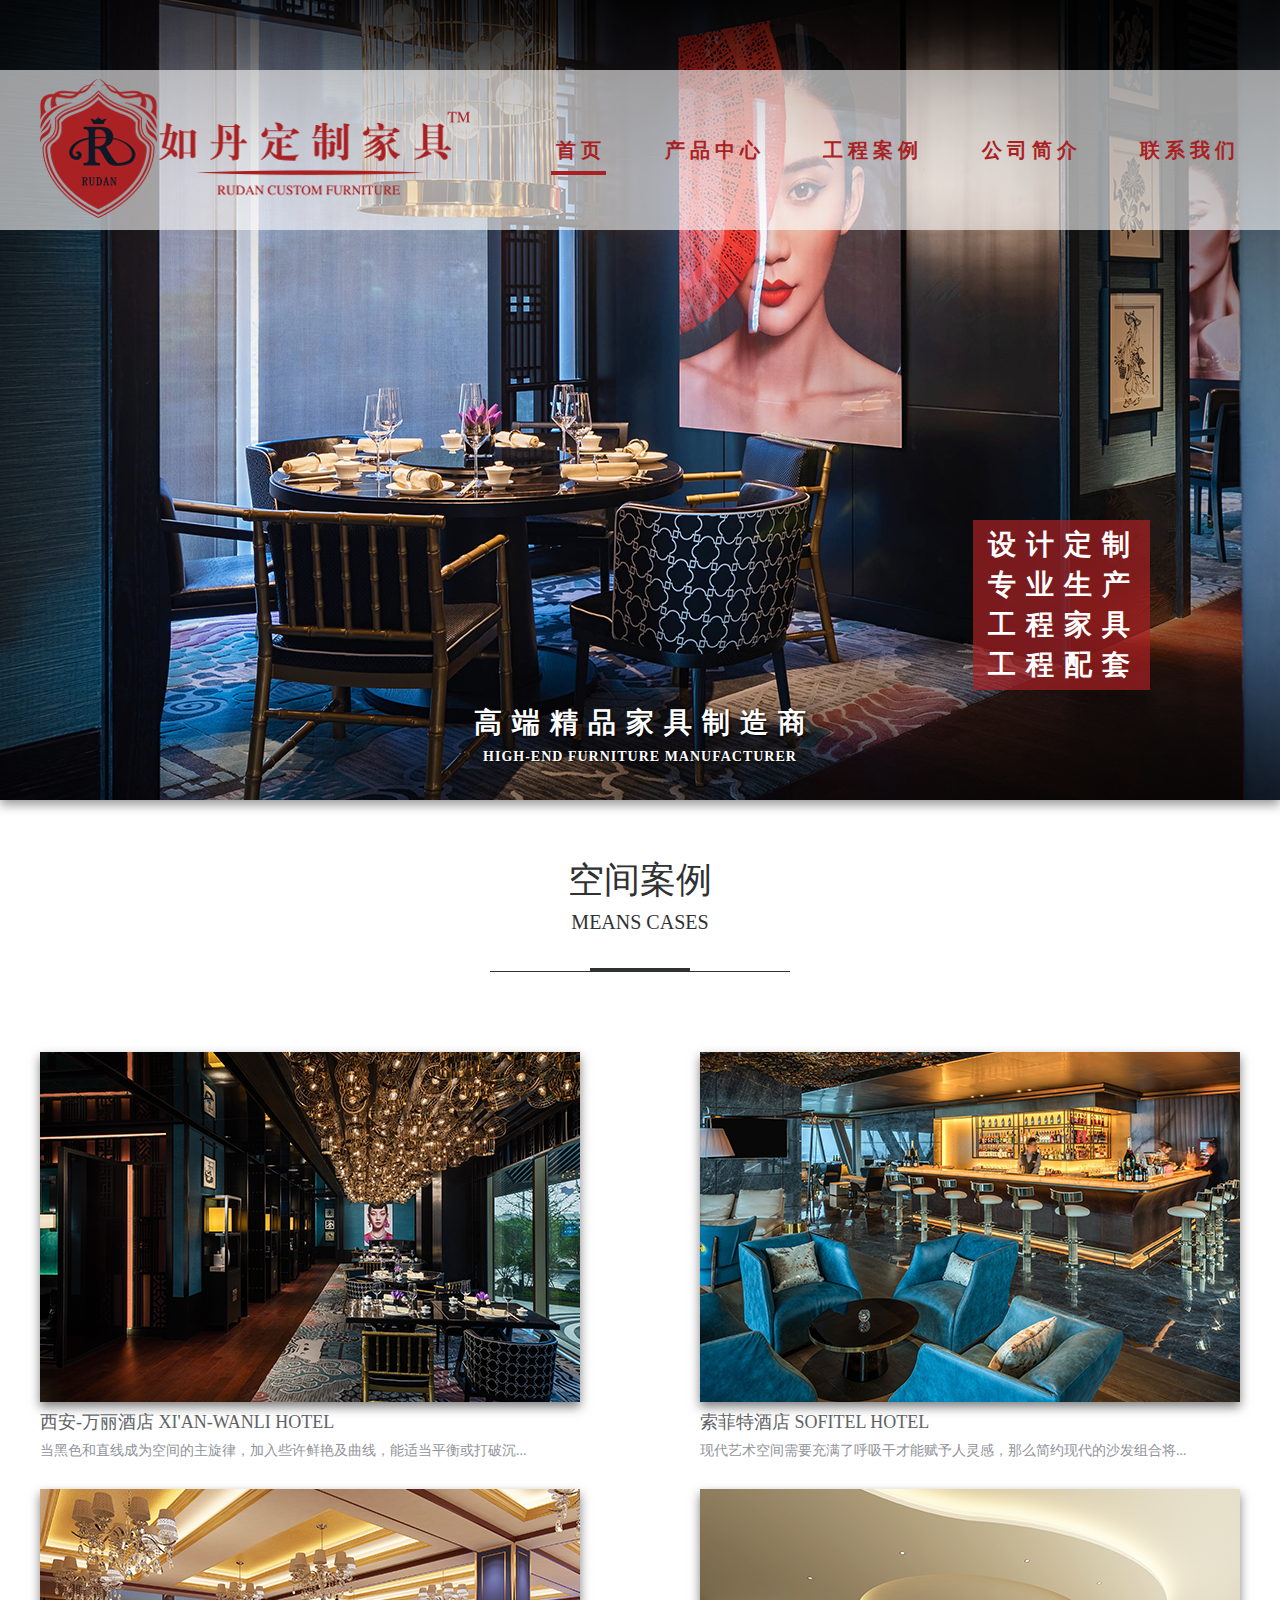
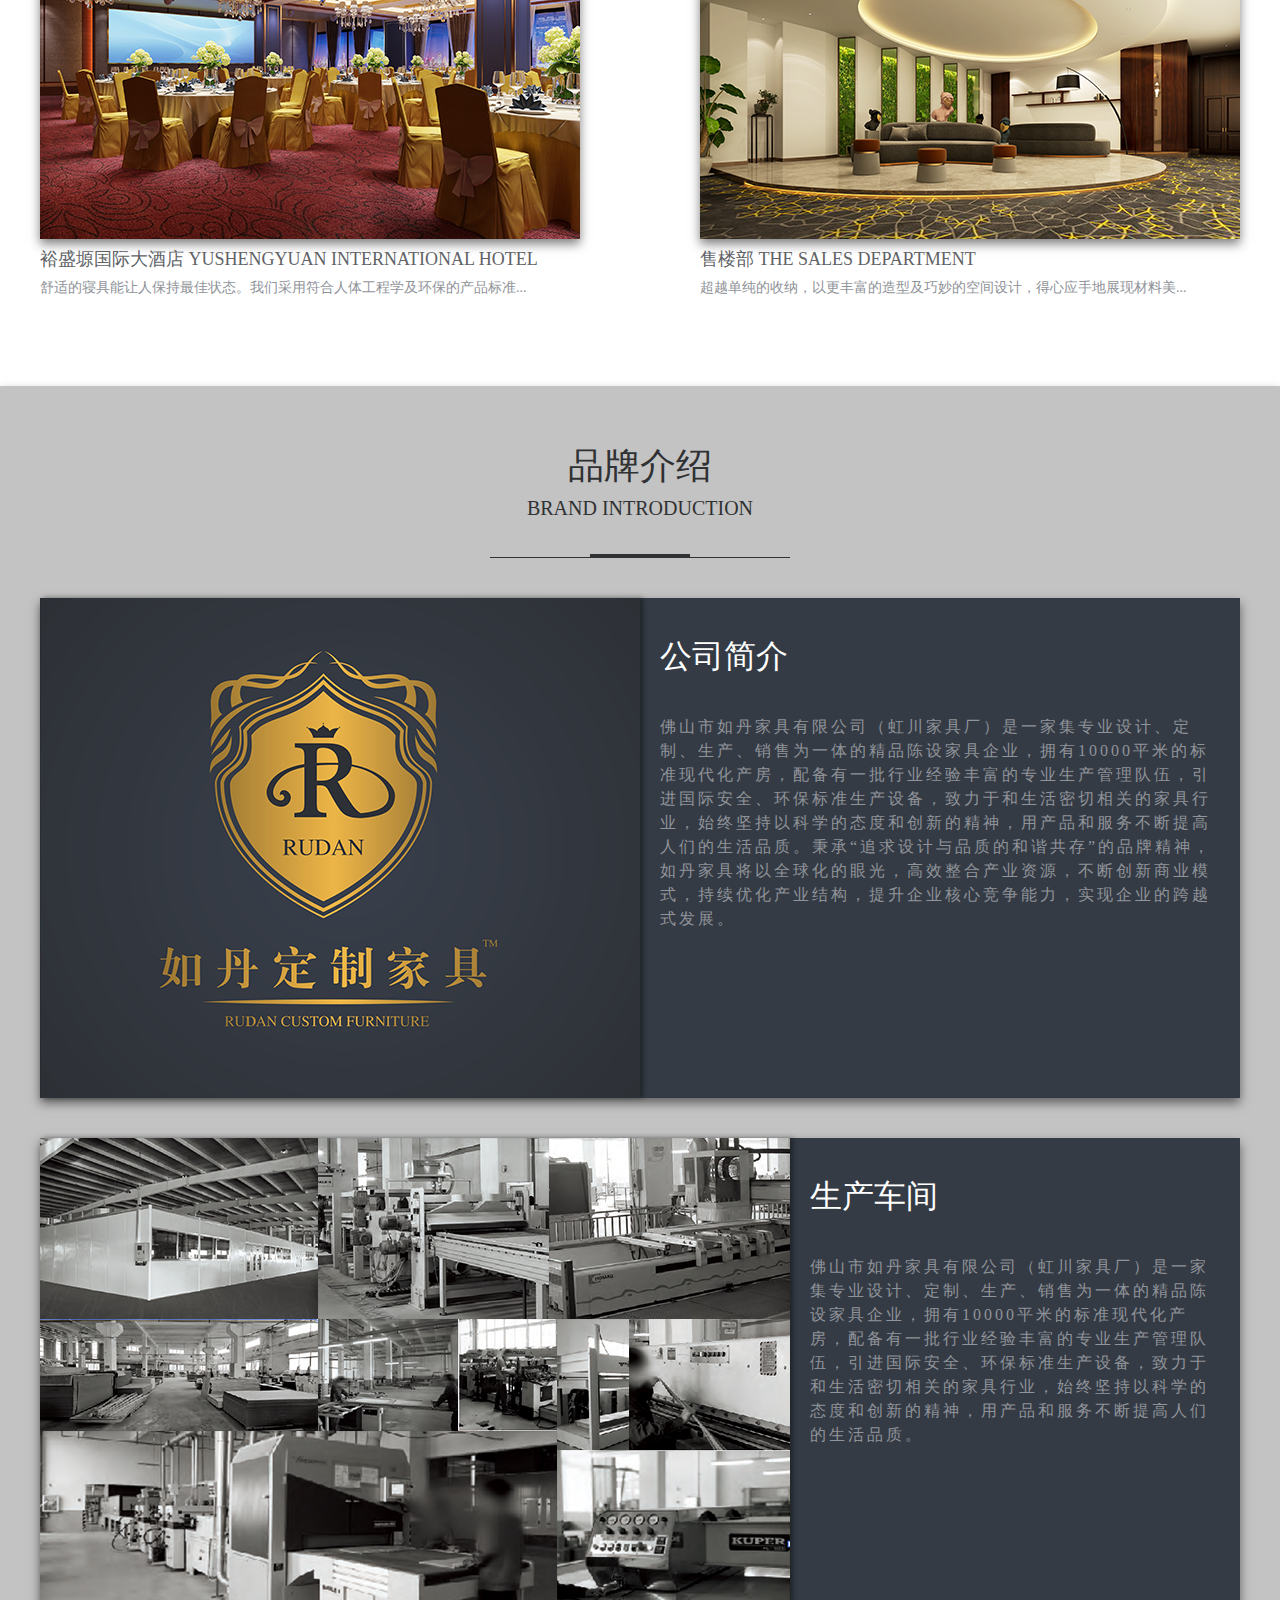
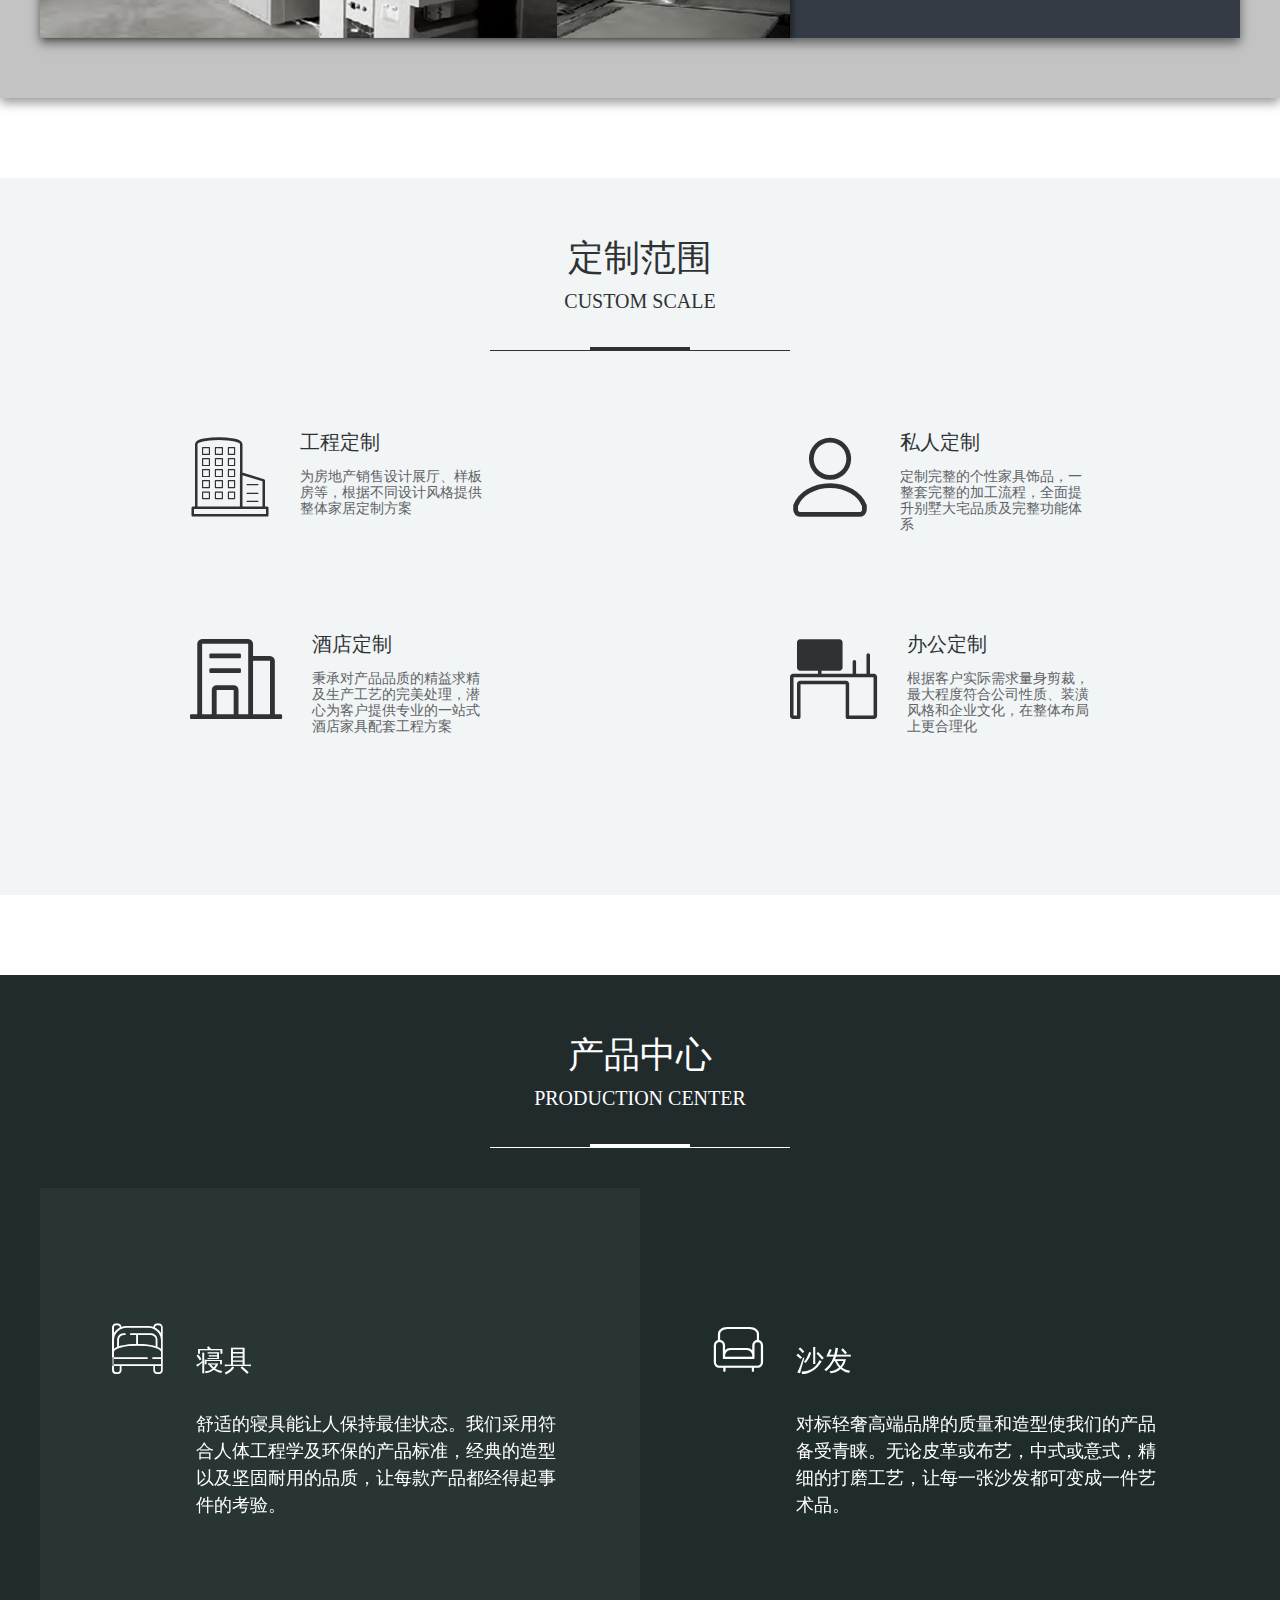
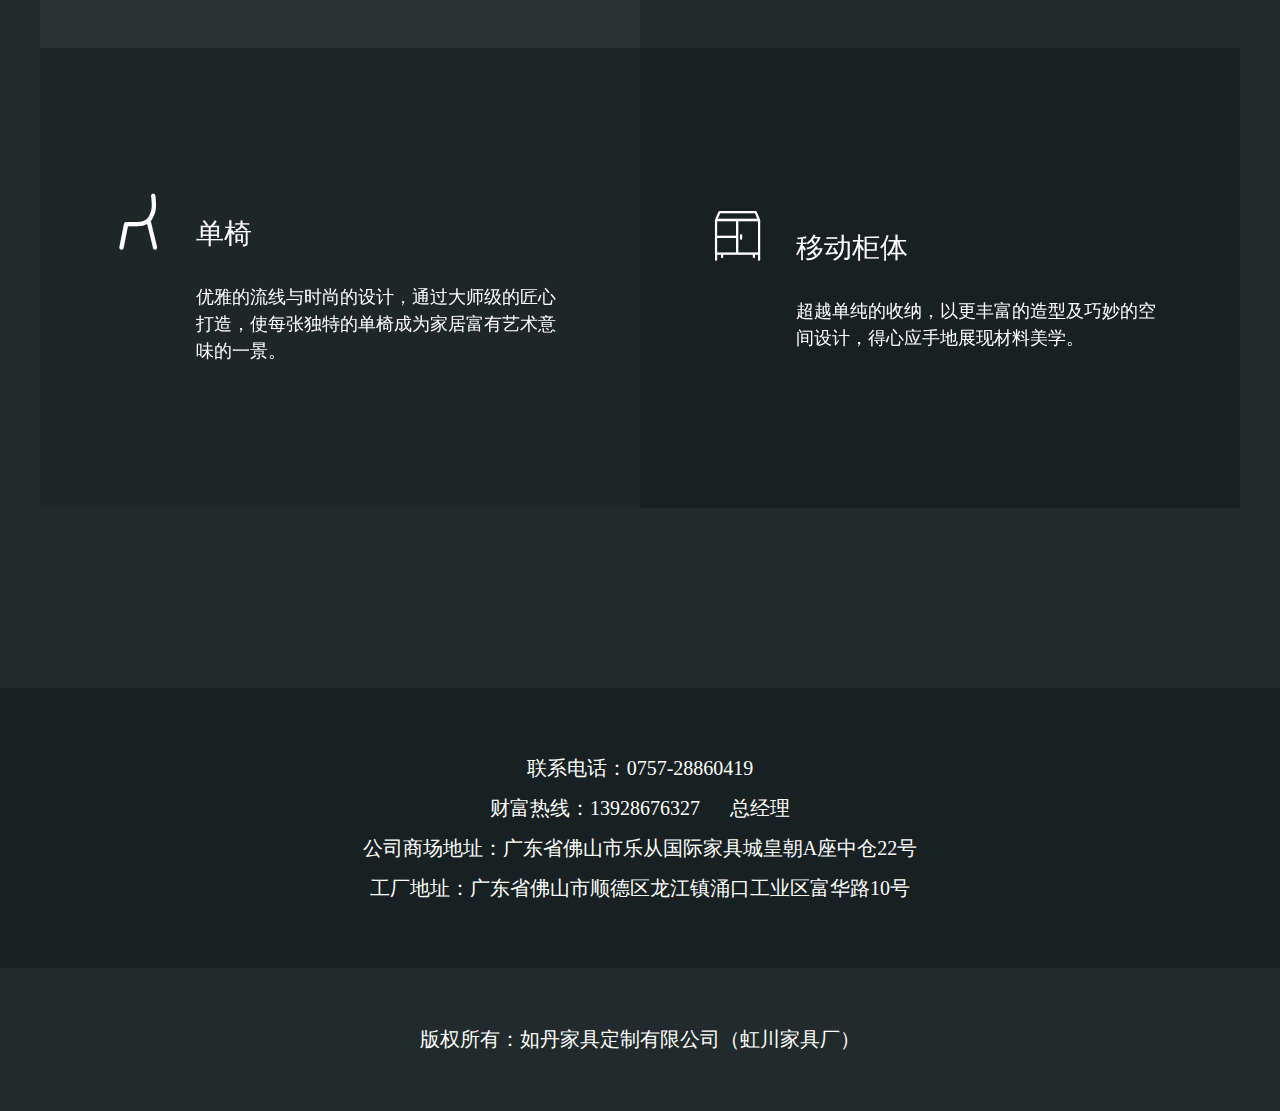
<file: index.html>
<!DOCTYPE html>
<html lang="en">
<head>
  <meta charset="UTF-8">
  <title>如丹家具 - 首页</title>
  <link rel="stylesheet" href="./css/normalize.min.css">
  <link rel="stylesheet" href="./css/iconfont.css">
  <link rel="stylesheet" href="./css/index.css">
</head>
<body>
  <header>
    <div class="banner background" style="background-image: url('./imgs/home-banner.png');">
      <nav>
        <div class="container nav-wrapper">
          <div class="logo"><img class="img" src="./imgs/logo.png" alt="logo"></div>
          <ul class="nav-list">
            <li class="nav-item active"><a href="./index.html">首页</a></li>
            <li class="nav-item"><a href="./prod.html">产品中心</a></li>
            <li class="nav-item"><a href="./case.html">工程案例</a></li>
            <li class="nav-item"><a href="./intro.html">公司简介</a></li>
            <li class="nav-item"><a href="./contact.html">联系我们</a></li>
          </ul>
        </div>
      </nav>
      <div class="container banner-warpper">
        <div class="banner-tags">
          <div class="banner-tag">设计定制</div>
          <div class="banner-tag">专业生产</div>
          <div class="banner-tag">工程家具</div>
          <div class="banner-tag">工程配套</div>
        </div>
        <div class="banner-title">
          <div class="zh">高端精品家具制造商</div>
          <div class="en">HIGH-END FURNITURE MANUFACTURER</div>
        </div>
      </div>
    </div>
  </header>
  <main>
    <div class="home-case">
      <div class="container">
        <div class="home-title">
          <div class="zh">空间案例</div>
          <div class="en">MEANS CASES</div>
        </div>
        <div class="home-case-list clearfix">
          <div class="home-case-item">
            <div class="home-case-img"><img src="./imgs/home-case-01.png" alt="空间案例" class="img"></div>
            <div class="home-case-title ellipsis">西安-万丽酒店 XI'AN-WANLI HOTEL</div>
            <div class="home-case-intro ellipsis-2">当黑色和直线成为空间的主旋律，加入些许鲜艳及曲线，能适当平衡或打破沉...</div>
          </div>
          <div class="home-case-item">
            <div class="home-case-img"><img src="./imgs/home-case-02.png" alt="空间案例" class="img"></div>
            <div class="home-case-title ellipsis">索菲特酒店 SOFITEL HOTEL</div>
            <div class="home-case-intro ellipsis-2">现代艺术空间需要充满了呼吸干才能赋予人灵感，那么简约现代的沙发组合将...</div>
          </div>
          <div class="home-case-item">
            <div class="home-case-img"><img src="./imgs/home-case-03.png" alt="空间案例" class="img"></div>
            <div class="home-case-title ellipsis">裕盛塬国际大酒店 YUSHENGYUAN INTERNATIONAL HOTEL</div>
            <div class="home-case-intro ellipsis-2">舒适的寝具能让人保持最佳状态。我们采用符合人体工程学及环保的产品标准...</div>
          </div>
          <div class="home-case-item">
            <div class="home-case-img"><img src="./imgs/home-case-04.png" alt="空间案例" class="img"></div>
            <div class="home-case-title ellipsis">售楼部 THE SALES DEPARTMENT</div>
            <div class="home-case-intro ellipsis-2">超越单纯的收纳，以更丰富的造型及巧妙的空间设计，得心应手地展现材料美...</div>
          </div>
        </div>
      </div>
    </div>
    <div class="home-intro">
      <div class="container">
        <div class="home-title">
          <div class="zh">品牌介绍</div>
          <div class="en">BRAND INTRODUCTION</div>
        </div>
        <div class="home-intro-item">
          <div class="home-intro-img">
            <img class="img" src="./imgs/intro-01.png" alt="公司简介">
          </div>
          <div class="home-intro-desc">
            <div class="home-intro-title">
              <div class="zh">公司简介</div>
            </div>
            <div class="home-intro-content">佛山市如丹家具有限公司（虹川家具厂）是一家集专业设计、定制、生产、销售为一体的精品陈设家具企业，拥有10000平米的标准现代化产房，配备有一批行业经验丰富的专业生产管理队伍，引进国际安全、环保标准生产设备，致力于和生活密切相关的家具行业，始终坚持以科学的态度和创新的精神，用产品和服务不断提高人们的生活品质。秉承“追求设计与品质的和谐共存”的品牌精神，如丹家具将以全球化的眼光，高效整合产业资源，不断创新商业模式，持续优化产业结构，提升企业核心竞争能力，实现企业的跨越式发展。</div>
          </div>
        </div>
        <div class="home-intro-item">
          <div class="home-intro-img">
            <img class="img" src="./imgs/intro-02.png" alt="公司简介">
          </div>
          <div class="home-intro-desc">
            <div class="home-intro-title">
              <div class="zh">生产车间</div>
            </div>
            <div class="home-intro-content">佛山市如丹家具有限公司（虹川家具厂）是一家集专业设计、定制、生产、销售为一体的精品陈设家具企业，拥有10000平米的标准现代化产房，配备有一批行业经验丰富的专业生产管理队伍，引进国际安全、环保标准生产设备，致力于和生活密切相关的家具行业，始终坚持以科学的态度和创新的精神，用产品和服务不断提高人们的生活品质。</div>
          </div>
        </div>
      </div>
    </div>
    <div class="home-custom">
      <div class="container">
        <div class="home-title">
          <div class="zh">定制范围</div>
          <div class="en">CUSTOM SCALE</div>
        </div>
        <div class="home-custom-list">
          <div class="home-custom-item">
            <i class="iconfont icon-gongcheng-"></i>
            <div class="home-custom-info">
              <div class="home-custom-title">工程定制</div>
              <div class="home-custom-intro">为房地产销售设计展厅、样板房等，根据不同设计风格提供整体家居定制方案</div>
            </div>
          </div>
          <div class="home-custom-item">
            <i class="iconfont icon-geren"></i>
            <div class="home-custom-info">
              <div class="home-custom-title">私人定制</div>
              <div class="home-custom-intro">定制完整的个性家具饰品，一整套完整的加工流程，全面提升别墅大宅品质及完整功能体系</div>
            </div>
          </div>
          <div class="home-custom-item">
            <i class="iconfont icon-hotel"></i>
            <div class="home-custom-info">
              <div class="home-custom-title">酒店定制</div>
              <div class="home-custom-intro">秉承对产品品质的精益求精及生产工艺的完美处理，潜心为客户提供专业的一站式酒店家具配套工程方案</div>
            </div>
          </div>
          <div class="home-custom-item">
            <i class="iconfont icon-bangongshi"></i>
            <div class="home-custom-info">
              <div class="home-custom-title">办公定制</div>
              <div class="home-custom-intro">根据客户实际需求量身剪裁，最大程度符合公司性质、装潢风格和企业文化，在整体布局上更合理化</div>
            </div>
          </div>
        </div>
      </div>
    </div>
    <div class="home-prod">
      <div class="container">
        <div class="home-title home-title-light">
          <div class="zh">产品中心</div>
          <div class="en">PRODUCTION CENTER</div>
        </div>
        <div class="home-prod-list">
          <div class="home-prod-item">
            <div class="home-prod-info">
              <div class="home-prod-title">
                <i class="iconfont icon-shenghuoyongpin-"></i>寝具
              </div>
              <div class="home-prod-intro">
                舒适的寝具能让人保持最佳状态。我们采用符合人体工程学及环保的产品标准，经典的造型以及坚固耐用的品质，让每款产品都经得起事件的考验。
              </div>
            </div>
          </div>
          <div class="home-prod-item">
            <div class="home-prod-info">
              <div class="home-prod-title">
                <i class="iconfont icon-shafa"></i>沙发
              </div>
              <div class="home-prod-intro">
                对标轻奢高端品牌的质量和造型使我们的产品备受青睐。无论皮革或布艺，中式或意式，精细的打磨工艺，让每一张沙发都可变成一件艺术品。
              </div>
            </div>
          </div>
          <div class="home-prod-item">
            <div class="home-prod-info">
              <div class="home-prod-title">
                <i class="iconfont icon-zhuangxiushangjia-"></i>单椅
              </div>
              <div class="home-prod-intro">
                优雅的流线与时尚的设计，通过大师级的匠心打造，使每张独特的单椅成为家居富有艺术意味的一景。
              </div>
            </div>
          </div>
          <div class="home-prod-item">
            <div class="home-prod-info">
              <div class="home-prod-title">
                <i class="iconfont icon-guizichuangtougui"></i>移动柜体
              </div>
              <div class="home-prod-intro">
                超越单纯的收纳，以更丰富的造型及巧妙的空间设计，得心应手地展现材料美学。
              </div>
            </div>
          </div>
        </div>
      </div>
    </div>
  </main>
  <footer>
    <div class="footer-list">
      <div class="container">
        <div class="footer-item">联系电话：0757-28860419</div>
        <div class="footer-item">财富热线：13928676327<span>总经理</span></div>
        <div class="footer-item">公司商场地址：广东省佛山市乐从国际家具城皇朝A座中仓22号</div>
        <div class="footer-item">工厂地址：广东省佛山市顺德区龙江镇涌口工业区富华路10号</div>
      </div>
    </div>
    <div class="container">
      <div class="copyright">版权所有：如丹家具定制有限公司（虹川家具厂）</div>
    </div>
  </footer>
</body>
</html>
</file>
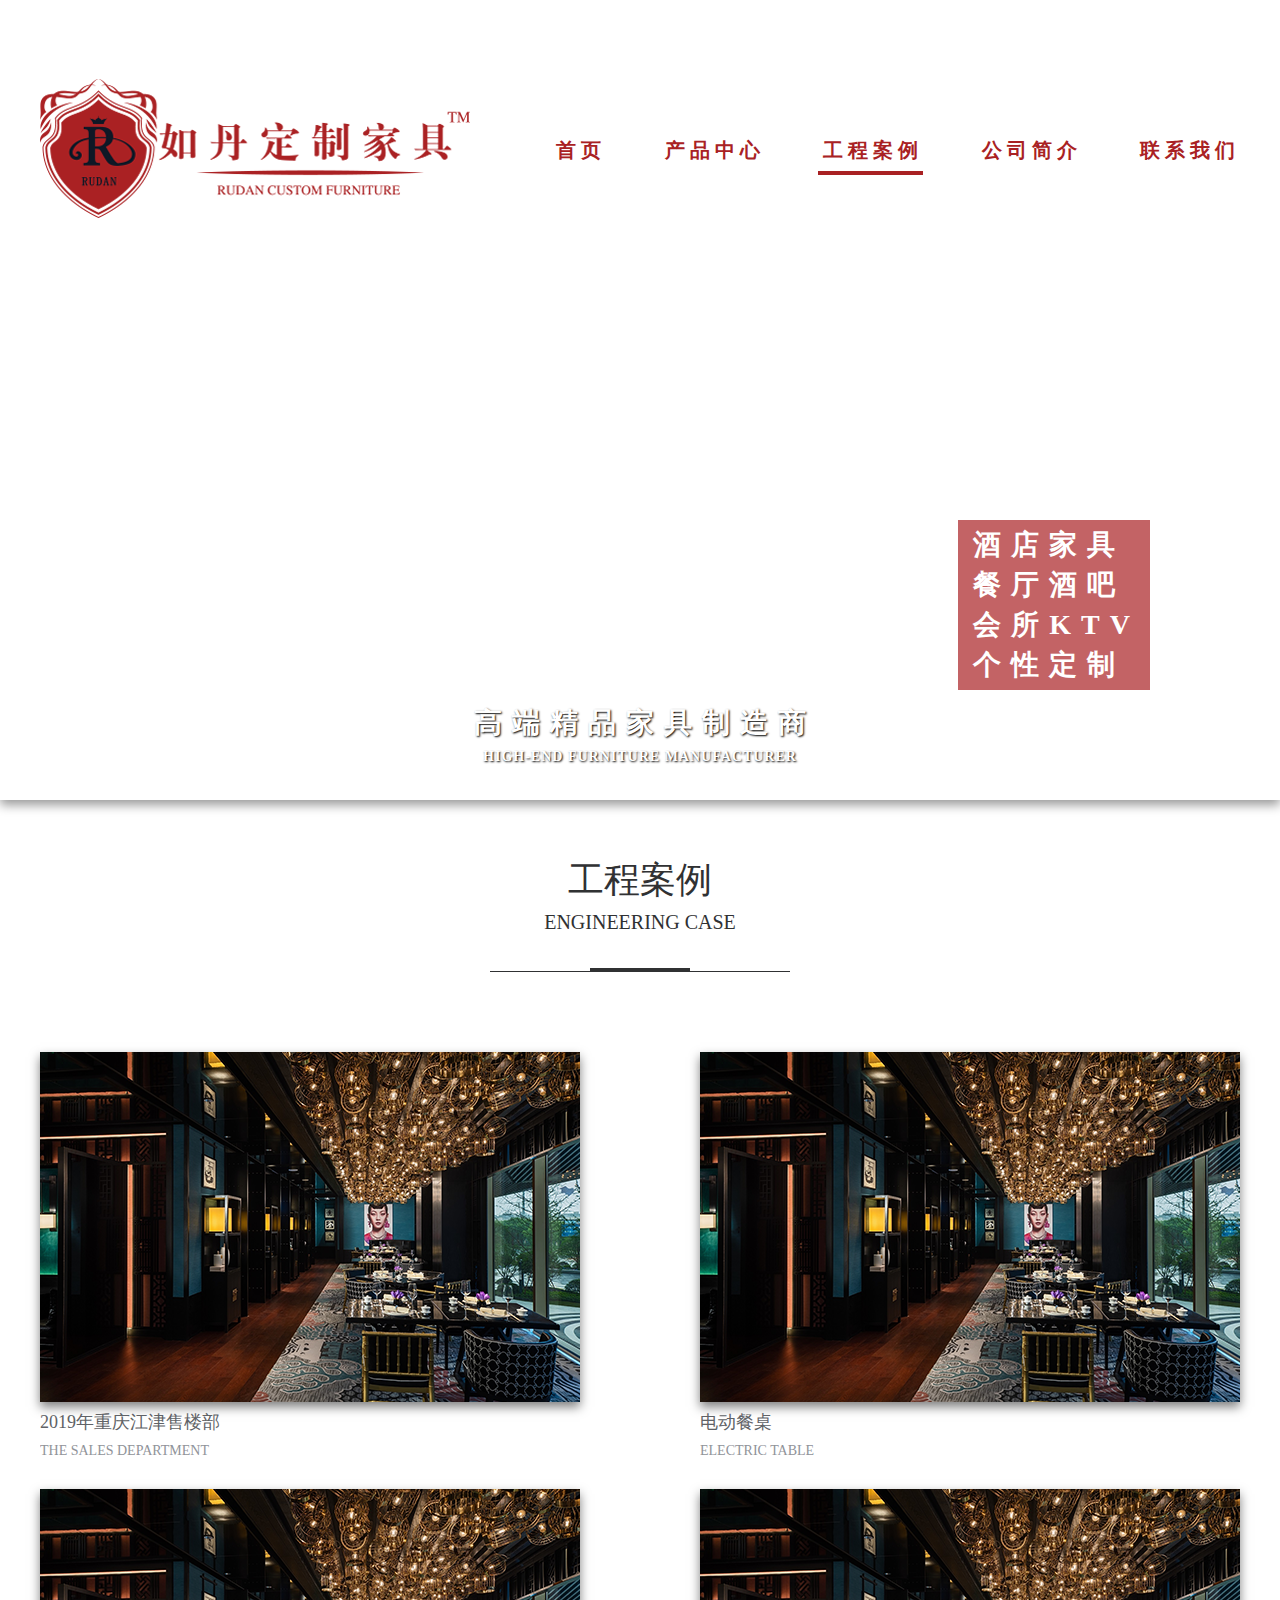
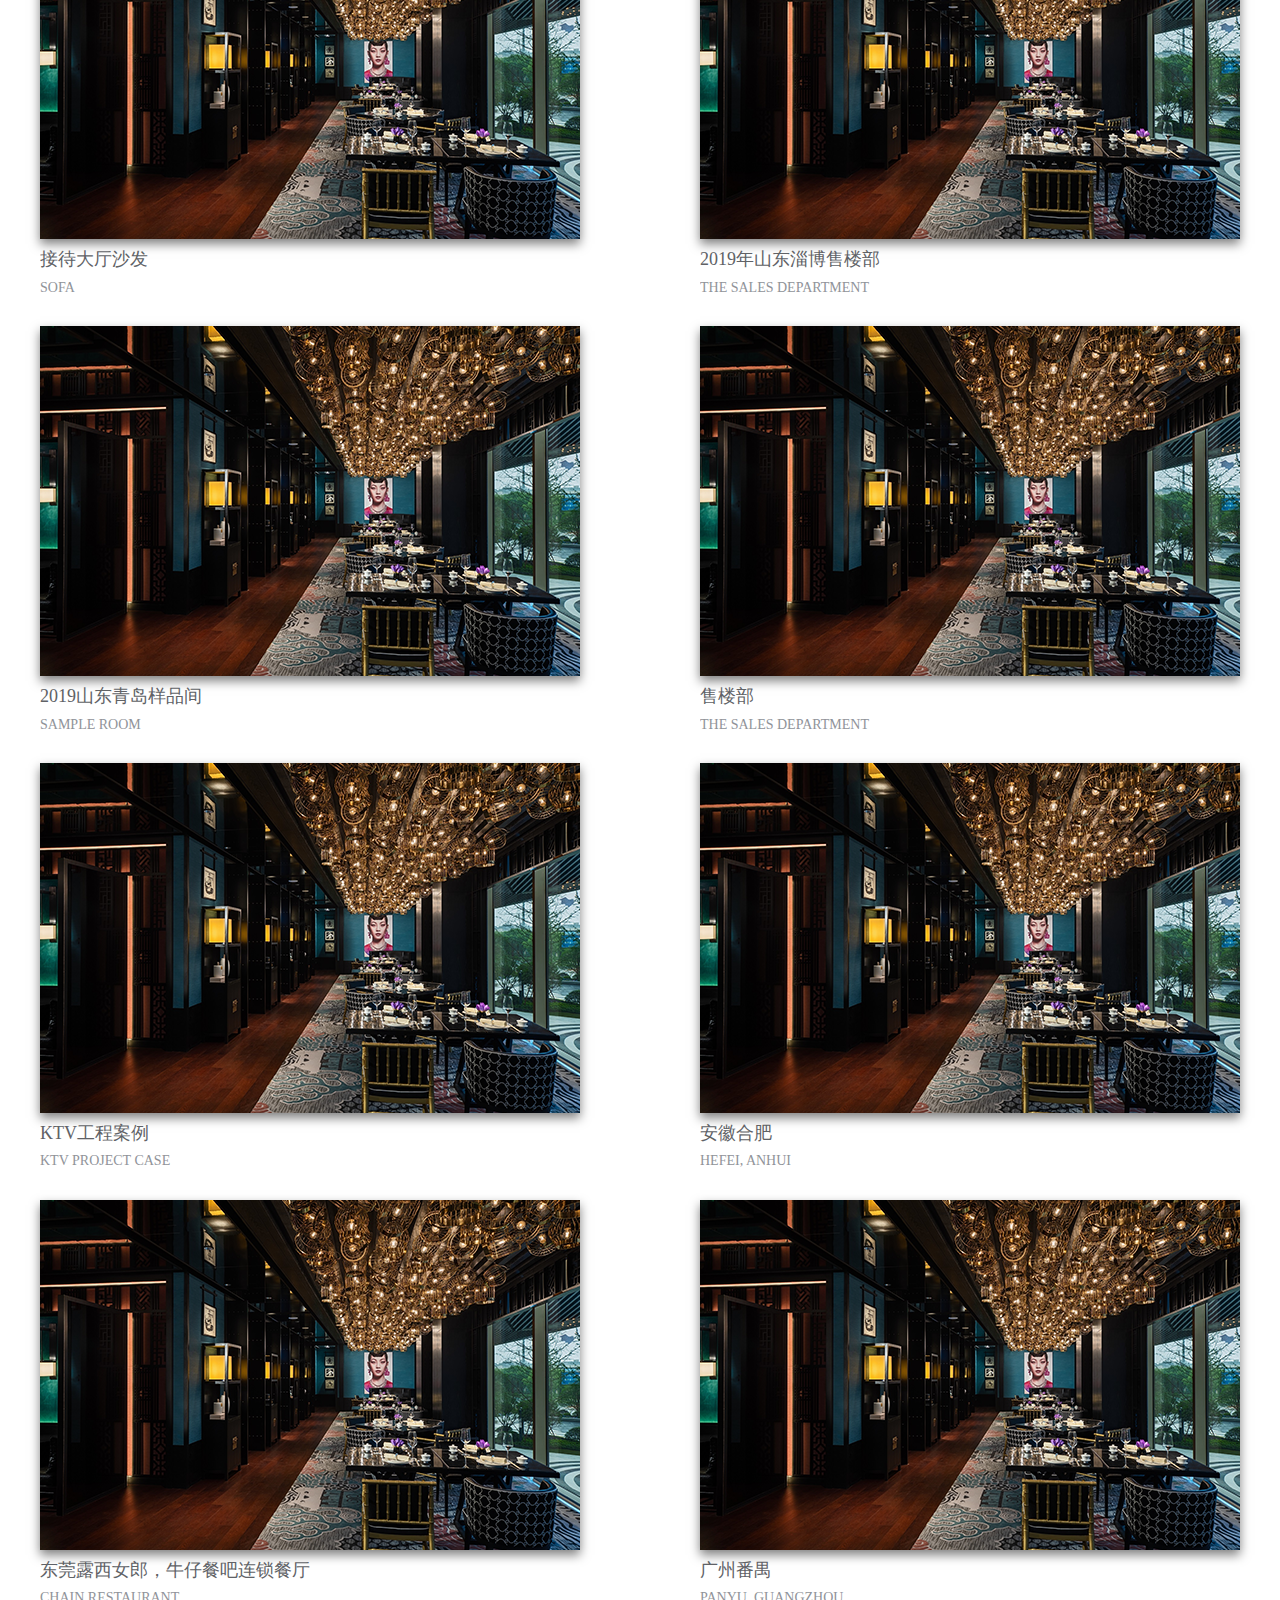
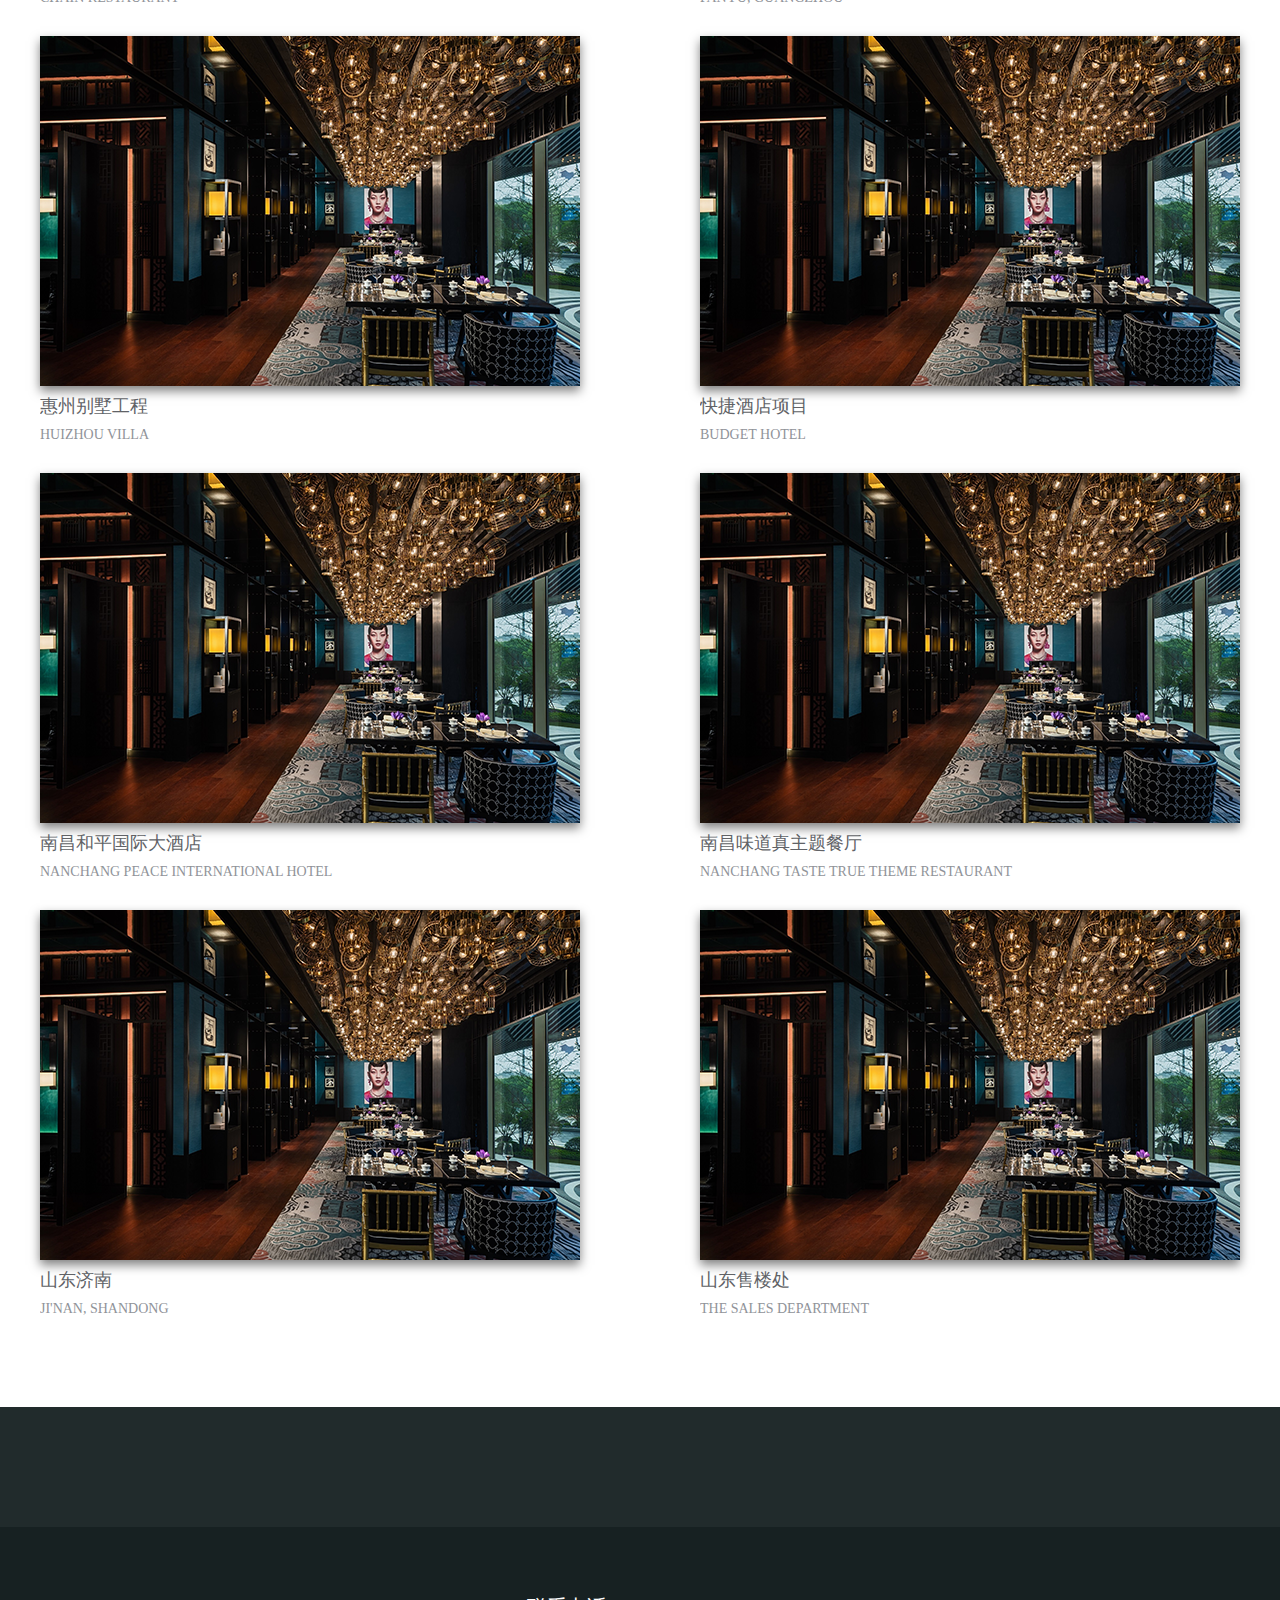
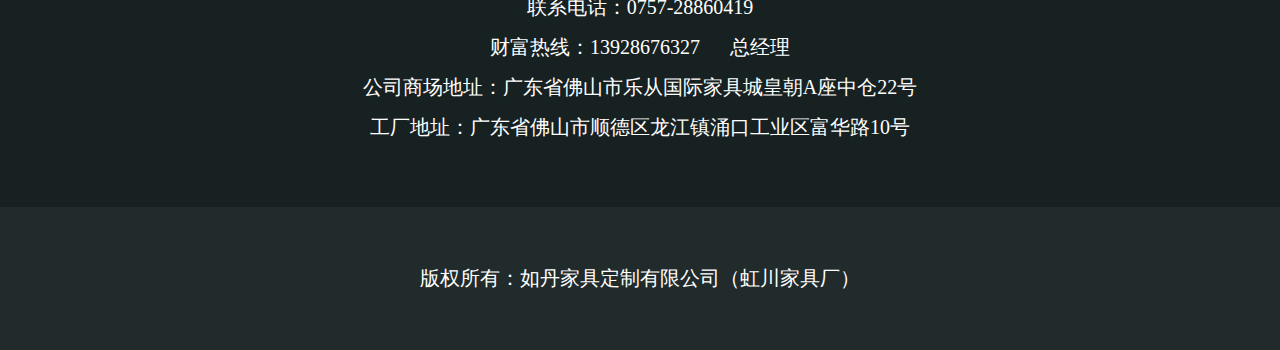
<file: case.html>
<!DOCTYPE html>
<html lang="en">
<head>
  <meta charset="UTF-8">
  <title>如丹家具 - 工程案例</title>
  <link rel="stylesheet" href="./css/normalize.min.css">
  <link rel="stylesheet" href="./css/iconfont.css">
  <link rel="stylesheet" href="./css/index.css">
</head>
<body>
  <header>
    <div class="banner background" style="background-image: url('https://dummyimage.com/1920x800/999/fff');">
      <nav>
        <div class="container nav-wrapper">
          <div class="logo"><img class="img" src="./imgs/logo.png" alt="logo"></div>
          <ul class="nav-list">
            <li class="nav-item"><a href="./index.html">首页</a></li>
            <li class="nav-item"><a href="./prod.html">产品中心</a></li>
            <li class="nav-item active"><a href="./case.html">工程案例</a></li>
            <li class="nav-item"><a href="./intro.html">公司简介</a></li>
            <li class="nav-item"><a href="./contact.html">联系我们</a></li>
          </ul>
        </div>
      </nav>
      <div class="container banner-warpper">
        <div class="banner-tags">
          <div class="banner-tag">酒店家具</div>
          <div class="banner-tag">餐厅酒吧</div>
          <div class="banner-tag">会所KTV</div>
          <div class="banner-tag">个性定制</div>
        </div>
        <div class="banner-title">
          <div class="zh">高端精品家具制造商</div>
          <div class="en">HIGH-END FURNITURE MANUFACTURER</div>
        </div>
      </div>
    </div>
  </header>
  <main>
    <div class="home-case">
      <div class="container">
        <div class="home-title">
          <div class="zh">工程案例</div>
          <div class="en">ENGINEERING CASE</div>
        </div>
        <div class="home-case-list clearfix">
          <div class="home-case-item">
            <div class="home-case-img"><img src="./imgs/home-case-01.png" alt="工程案例" class="img"></div>
            <div class="home-case-title ellipsis">2019年重庆江津售楼部</div>
            <div class="home-case-intro ellipsis-2">THE SALES DEPARTMENT</div>
          </div>
          <div class="home-case-item">
            <div class="home-case-img"><img src="./imgs/home-case-01.png" alt="工程案例" class="img"></div>
            <div class="home-case-title ellipsis">电动餐桌</div>
            <div class="home-case-intro ellipsis-2">ELECTRIC TABLE</div>
          </div>
          <div class="home-case-item">
            <div class="home-case-img"><img src="./imgs/home-case-01.png" alt="工程案例" class="img"></div>
            <div class="home-case-title ellipsis">接待大厅沙发</div>
            <div class="home-case-intro ellipsis-2">SOFA</div>
          </div>
          <div class="home-case-item">
            <div class="home-case-img"><img src="./imgs/home-case-01.png" alt="工程案例" class="img"></div>
            <div class="home-case-title ellipsis">2019年山东淄博售楼部</div>
            <div class="home-case-intro ellipsis-2">THE SALES DEPARTMENT</div>
          </div>
          <div class="home-case-item">
            <div class="home-case-img"><img src="./imgs/home-case-01.png" alt="工程案例" class="img"></div>
            <div class="home-case-title ellipsis">2019山东青岛样品间</div>
            <div class="home-case-intro ellipsis-2">SAMPLE ROOM</div>
          </div>
          <div class="home-case-item">
            <div class="home-case-img"><img src="./imgs/home-case-01.png" alt="工程案例" class="img"></div>
            <div class="home-case-title ellipsis">售楼部</div>
            <div class="home-case-intro ellipsis-2">THE SALES DEPARTMENT</div>
          </div>
          <div class="home-case-item">
            <div class="home-case-img"><img src="./imgs/home-case-01.png" alt="工程案例" class="img"></div>
            <div class="home-case-title ellipsis">KTV工程案例</div>
            <div class="home-case-intro ellipsis-2">KTV PROJECT CASE</div>
          </div>
          <div class="home-case-item">
            <div class="home-case-img"><img src="./imgs/home-case-01.png" alt="工程案例" class="img"></div>
            <div class="home-case-title ellipsis">安徽合肥</div>
            <div class="home-case-intro ellipsis-2">HEFEI, ANHUI</div>
          </div>
          <div class="home-case-item">
            <div class="home-case-img"><img src="./imgs/home-case-01.png" alt="工程案例" class="img"></div>
            <div class="home-case-title ellipsis">东莞露西女郎，牛仔餐吧连锁餐厅</div>
            <div class="home-case-intro ellipsis-2">CHAIN RESTAURANT</div>
          </div>
          <div class="home-case-item">
            <div class="home-case-img"><img src="./imgs/home-case-01.png" alt="工程案例" class="img"></div>
            <div class="home-case-title ellipsis">广州番禺</div>
            <div class="home-case-intro ellipsis-2">PANYU, GUANGZHOU</div>
          </div>
          <div class="home-case-item">
            <div class="home-case-img"><img src="./imgs/home-case-01.png" alt="工程案例" class="img"></div>
            <div class="home-case-title ellipsis">惠州别墅工程</div>
            <div class="home-case-intro ellipsis-2">HUIZHOU VILLA</div>
          </div>
          <div class="home-case-item">
            <div class="home-case-img"><img src="./imgs/home-case-01.png" alt="工程案例" class="img"></div>
            <div class="home-case-title ellipsis">快捷酒店项目</div>
            <div class="home-case-intro ellipsis-2">BUDGET HOTEL</div>
          </div>
          <div class="home-case-item">
            <div class="home-case-img"><img src="./imgs/home-case-01.png" alt="工程案例" class="img"></div>
            <div class="home-case-title ellipsis">南昌和平国际大酒店</div>
            <div class="home-case-intro ellipsis-2">NANCHANG PEACE INTERNATIONAL HOTEL</div>
          </div>
          <div class="home-case-item">
            <div class="home-case-img"><img src="./imgs/home-case-01.png" alt="工程案例" class="img"></div>
            <div class="home-case-title ellipsis">南昌味道真主题餐厅</div>
            <div class="home-case-intro ellipsis-2">NANCHANG TASTE TRUE THEME RESTAURANT</div>
          </div>
          <div class="home-case-item">
            <div class="home-case-img"><img src="./imgs/home-case-01.png" alt="工程案例" class="img"></div>
            <div class="home-case-title ellipsis">山东济南</div>
            <div class="home-case-intro ellipsis-2">JI'NAN, SHANDONG</div>
          </div>
          <div class="home-case-item">
            <div class="home-case-img"><img src="./imgs/home-case-01.png" alt="工程案例" class="img"></div>
            <div class="home-case-title ellipsis">山东售楼处</div>
            <div class="home-case-intro ellipsis-2">THE SALES DEPARTMENT</div>
          </div>
        </div>
      </div>
    </div>
  </main>
  <footer>
    <div class="footer-list">
      <div class="container">
        <div class="footer-item">联系电话：0757-28860419</div>
        <div class="footer-item">财富热线：13928676327<span>总经理</span></div>
        <div class="footer-item">公司商场地址：广东省佛山市乐从国际家具城皇朝A座中仓22号</div>
        <div class="footer-item">工厂地址：广东省佛山市顺德区龙江镇涌口工业区富华路10号</div>
      </div>
    </div>
    <div class="container">
      <div class="copyright">版权所有：如丹家具定制有限公司（虹川家具厂）</div>
    </div>
  </footer>
</body>
</html>
</file>
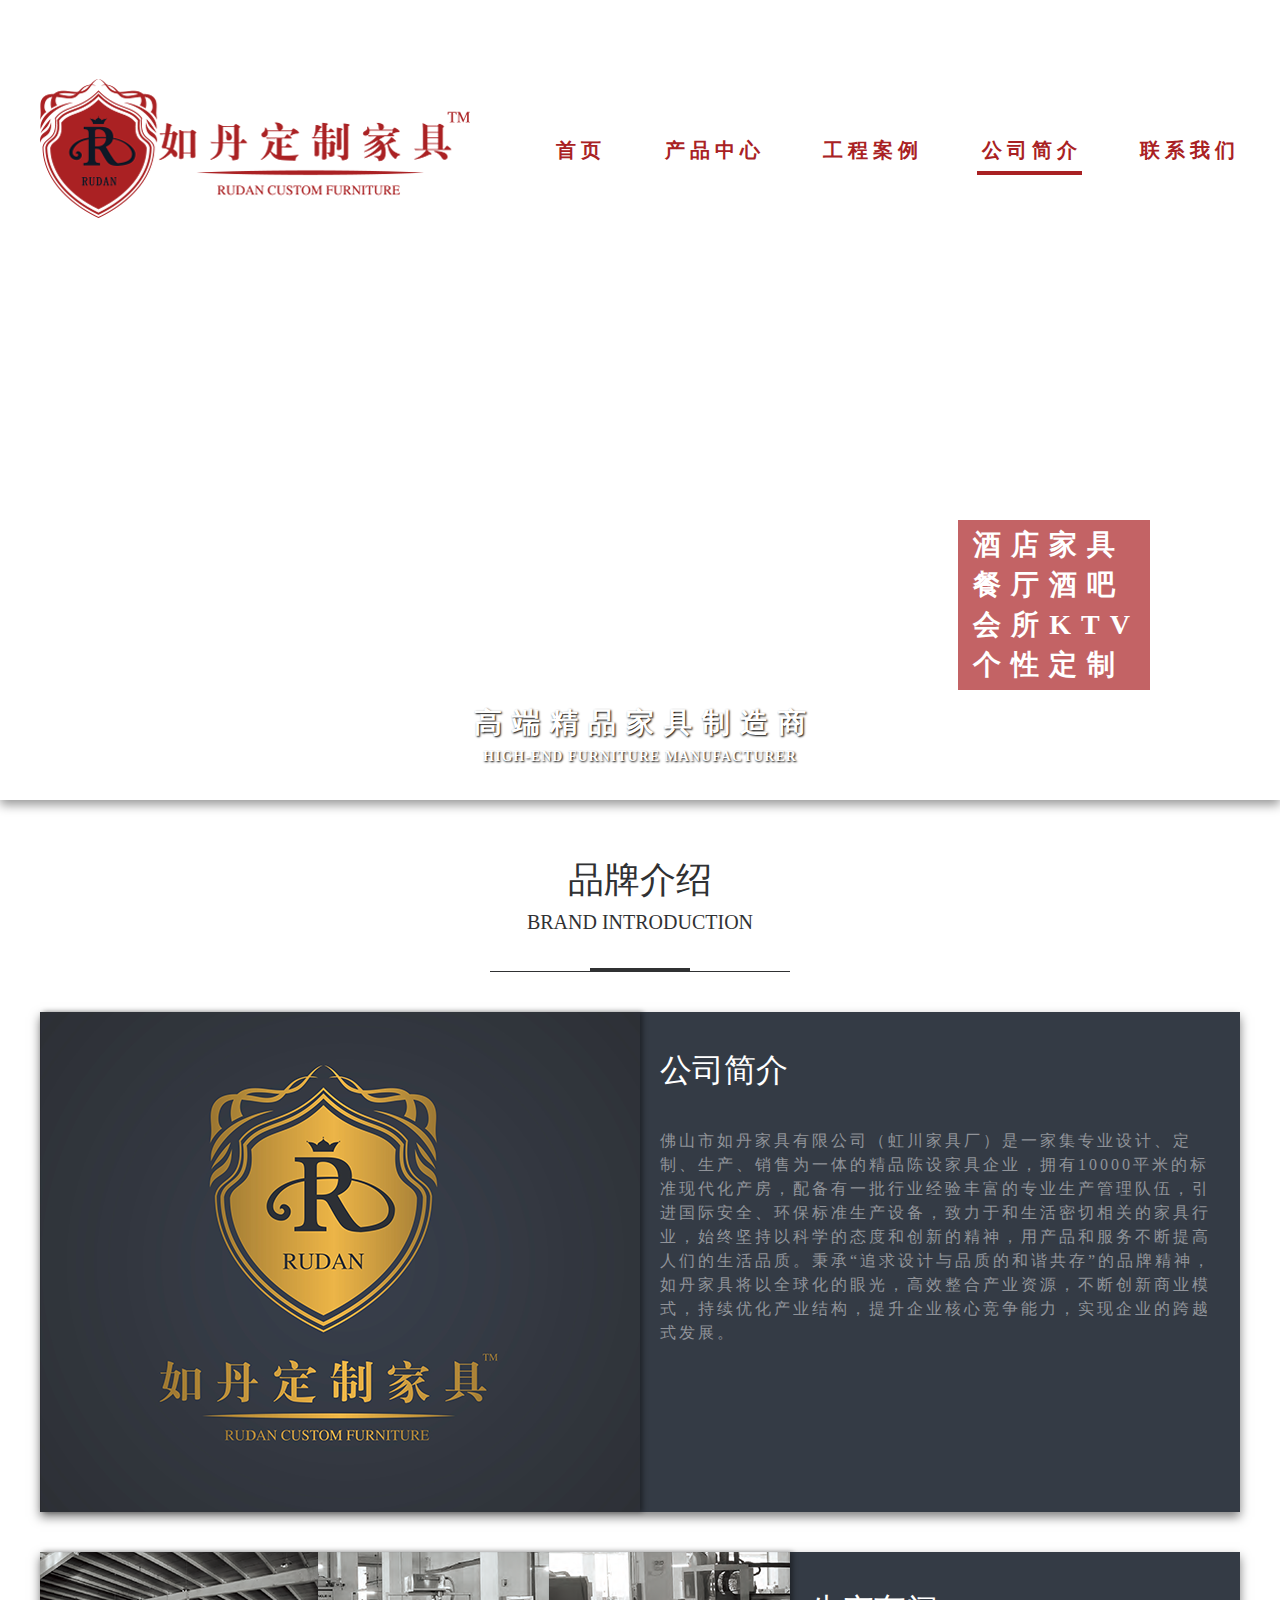
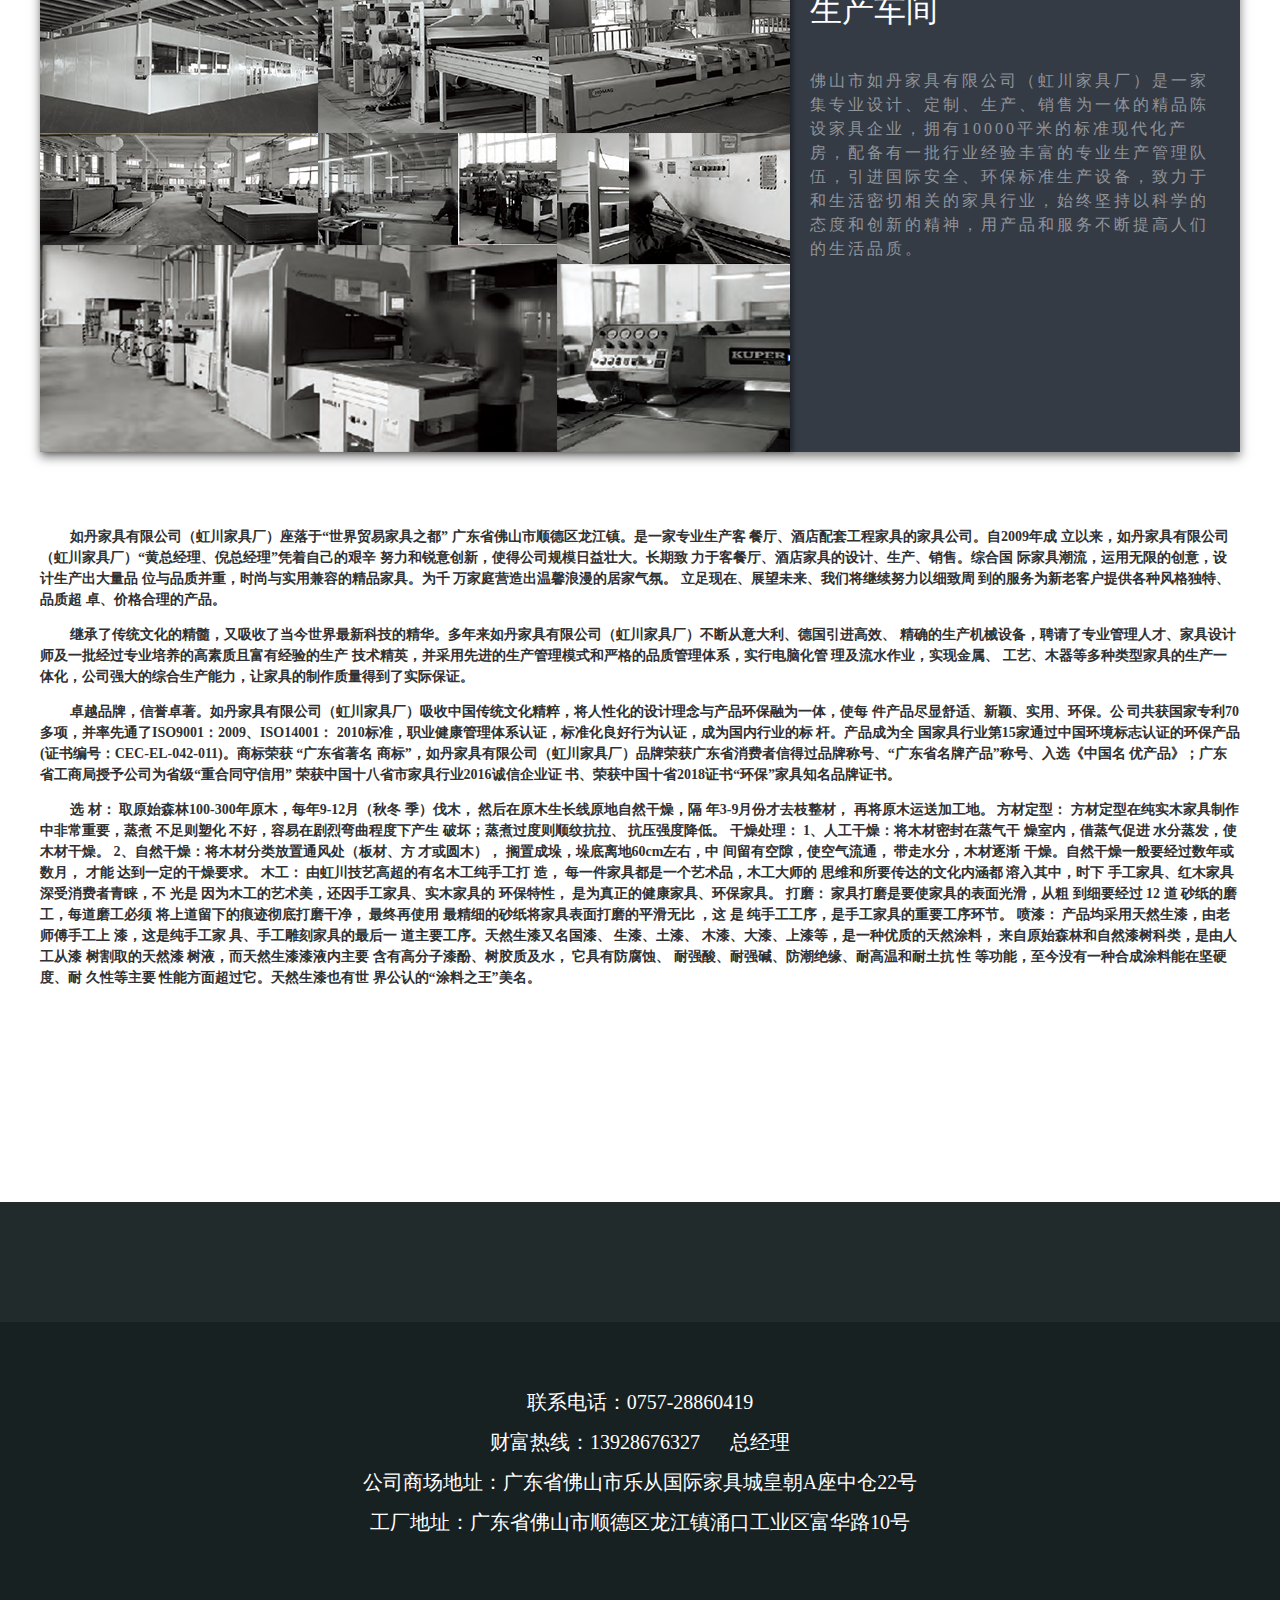
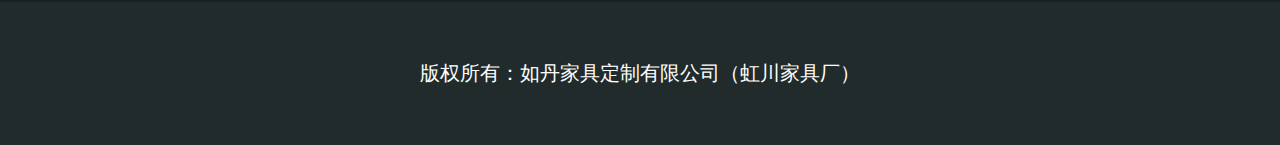
<file: intro.html>
<!DOCTYPE html>
<html lang="en">
<head>
  <meta charset="UTF-8">
  <title>如丹家具 - 公司简介</title>
  <link rel="stylesheet" href="./css/normalize.min.css">
  <link rel="stylesheet" href="./css/iconfont.css">
  <link rel="stylesheet" href="./css/index.css">
</head>
<body>
  <header>
    <div class="banner background" style="background-image: url('https://dummyimage.com/1920x800/999/fff');">
      <nav>
        <div class="container nav-wrapper">
          <div class="logo"><img class="img" src="./imgs/logo.png" alt="logo"></div>
          <ul class="nav-list">
            <li class="nav-item"><a href="./index.html">首页</a></li>
            <li class="nav-item"><a href="./prod.html">产品中心</a></li>
            <li class="nav-item"><a href="./case.html">工程案例</a></li>
            <li class="nav-item active"><a href="./intro.html">公司简介</a></li>
            <li class="nav-item"><a href="./contact.html">联系我们</a></li>
          </ul>
        </div>
      </nav>
      <div class="container banner-warpper">
        <div class="banner-tags">
          <div class="banner-tag">酒店家具</div>
          <div class="banner-tag">餐厅酒吧</div>
          <div class="banner-tag">会所KTV</div>
          <div class="banner-tag">个性定制</div>
        </div>
        <div class="banner-title">
          <div class="zh">高端精品家具制造商</div>
          <div class="en">HIGH-END FURNITURE MANUFACTURER</div>
        </div>
      </div>
    </div>
  </header>
  <main>
    <div class="home-intro intro-warpper">
      <div class="container">
        <div class="home-title">
          <div class="zh">品牌介绍</div>
          <div class="en">BRAND INTRODUCTION</div>
        </div>
        <div class="home-intro-item">
          <div class="home-intro-img">
            <img class="img" src="./imgs/intro-01.png" alt="公司简介">
          </div>
          <div class="home-intro-desc">
            <div class="home-intro-title">
              <div class="zh">公司简介</div>
            </div>
            <div class="home-intro-content">佛山市如丹家具有限公司（虹川家具厂）是一家集专业设计、定制、生产、销售为一体的精品陈设家具企业，拥有10000平米的标准现代化产房，配备有一批行业经验丰富的专业生产管理队伍，引进国际安全、环保标准生产设备，致力于和生活密切相关的家具行业，始终坚持以科学的态度和创新的精神，用产品和服务不断提高人们的生活品质。秉承“追求设计与品质的和谐共存”的品牌精神，如丹家具将以全球化的眼光，高效整合产业资源，不断创新商业模式，持续优化产业结构，提升企业核心竞争能力，实现企业的跨越式发展。</div>
          </div>
        </div>
        <div class="home-intro-item">
          <div class="home-intro-img">
            <img class="img" src="./imgs/intro-02.png" alt="公司简介">
          </div>
          <div class="home-intro-desc">
            <div class="home-intro-title">
              <div class="zh">生产车间</div>
            </div>
            <div class="home-intro-content">佛山市如丹家具有限公司（虹川家具厂）是一家集专业设计、定制、生产、销售为一体的精品陈设家具企业，拥有10000平米的标准现代化产房，配备有一批行业经验丰富的专业生产管理队伍，引进国际安全、环保标准生产设备，致力于和生活密切相关的家具行业，始终坚持以科学的态度和创新的精神，用产品和服务不断提高人们的生活品质。</div>
          </div>
        </div>
      </div>
    </div>
    <div class="intro-content">
      <div class="container">
        <p>如丹家具有限公司（虹川家具厂）座落于“世界贸易家具之都” 广东省佛山市顺德区龙江镇。是一家专业生产客 餐厅、酒店配套工程家具的家具公司。自2009年成 立以来，如丹家具有限公司（虹川家具厂）“黄总经理、倪总经理”凭着自己的艰辛 努力和锐意创新，使得公司规模日益壮大。长期致 力于客餐厅、酒店家具的设计、生产、销售。综合国 际家具潮流，运用无限的创意，设计生产出大量品 位与品质并重，时尚与实用兼容的精品家具。为千 万家庭营造出温馨浪漫的居家气氛。  立足现在、展望未来、我们将继续努力以细致周 到的服务为新老客户提供各种风格独特、品质超 卓、价格合理的产品。</p>
        <p>继承了传统文化的精髓，又吸收了当今世界最新科技的精华。多年来如丹家具有限公司（虹川家具厂）不断从意大利、德国引进高效、 精确的生产机械设备，聘请了专业管理人才、家具设计师及一批经过专业培养的高素质且富有经验的生产 技术精英，并采用先进的生产管理模式和严格的品质管理体系，实行电脑化管 理及流水作业，实现金属、 工艺、木器等多种类型家具的生产一体化，公司强大的综合生产能力，让家具的制作质量得到了实际保证。</p>
        <p>卓越品牌，信誉卓著。如丹家具有限公司（虹川家具厂）吸收中国传统文化精粹，将人性化的设计理念与产品环保融为一体，使每 件产品尽显舒适、新颖、实用、环保。公 司共获国家专利70多项，并率先通了ISO9001：2009、ISO14001： 2010标准，职业健康管理体系认证，标准化良好行为认证，成为国内行业的标 杆。产品成为全 国家具行业第15家通过中国环境标志认证的环保产品(证书编号：CEC-EL-042-011)。商标荣获 “广东省著名 商标”，如丹家具有限公司（虹川家具厂）品牌荣获广东省消费者信得过品牌称号、“广东省名牌产品”称号、入选《中国名 优产品》；广东省工商局授予公司为省级“重合同守信用” 荣获中国十八省市家具行业2016诚信企业证 书、荣获中国十省2018证书“环保”家具知名品牌证书。</p>
        <p>选 材： 取原始森林100-300年原木，每年9-12月（秋冬 季）伐木， 然后在原木生长线原地自然干燥，隔 年3-9月份才去枝整材， 再将原木运送加工地。 方材定型： 方材定型在纯实木家具制作中非常重要，蒸煮 不足则塑化 不好，容易在剧烈弯曲程度下产生 破坏；蒸煮过度则顺纹抗拉、 抗压强度降低。 干燥处理： 1、人工干燥：将木材密封在蒸气干 燥室内，借蒸气促进 水分蒸发，使木材干燥。 2、自然干燥：将木材分类放置通风处（板材、方 才或圆木）， 搁置成垛，垛底离地60cm左右，中 间留有空隙，使空气流通， 带走水分，木材逐渐 干燥。自然干燥一般要经过数年或数月， 才能 达到一定的干燥要求。 木工： 由虹川技艺高超的有名木工纯手工打 造， 每一件家具都是一个艺术品，木工大师的 思维和所要传达的文化内涵都 溶入其中，时下 手工家具、红木家具深受消费者青睐，不 光是 因为木工的艺术美，还因手工家具、实木家具的 环保特性， 是为真正的健康家具、环保家具。 打磨： 家具打磨是要使家具的表面光滑，从粗 到细要经过 12 道 砂纸的磨工，每道磨工必须 将上道留下的痕迹彻底打磨干净， 最终再使用 最精细的砂纸将家具表面打磨的平滑无比 ，这 是 纯手工工序，是手工家具的重要工序环节。 喷漆： 产品均采用天然生漆，由老师傅手工上 漆，这是纯手工家 具、手工雕刻家具的最后一 道主要工序。天然生漆又名国漆、 生漆、土漆、 木漆、大漆、上漆等，是一种优质的天然涂料， 来自原始森林和自然漆树科类，是由人工从漆 树割取的天然漆 树液，而天然生漆漆液内主要 含有高分子漆酚、树胶质及水， 它具有防腐蚀、 耐强酸、耐强碱、防潮绝缘、耐高温和耐土抗 性 等功能，至今没有一种合成涂料能在坚硬度、耐 久性等主要 性能方面超过它。天然生漆也有世 界公认的“涂料之王”美名。</p>
      </div>
    </div>
  </main>
  <footer>
    <div class="footer-list">
      <div class="container">
        <div class="footer-item">联系电话：0757-28860419</div>
        <div class="footer-item">财富热线：13928676327<span>总经理</span></div>
        <div class="footer-item">公司商场地址：广东省佛山市乐从国际家具城皇朝A座中仓22号</div>
        <div class="footer-item">工厂地址：广东省佛山市顺德区龙江镇涌口工业区富华路10号</div>
      </div>
    </div>
    <div class="container">
      <div class="copyright">版权所有：如丹家具定制有限公司（虹川家具厂）</div>
    </div>
  </footer>
</body>
</html>
</file>
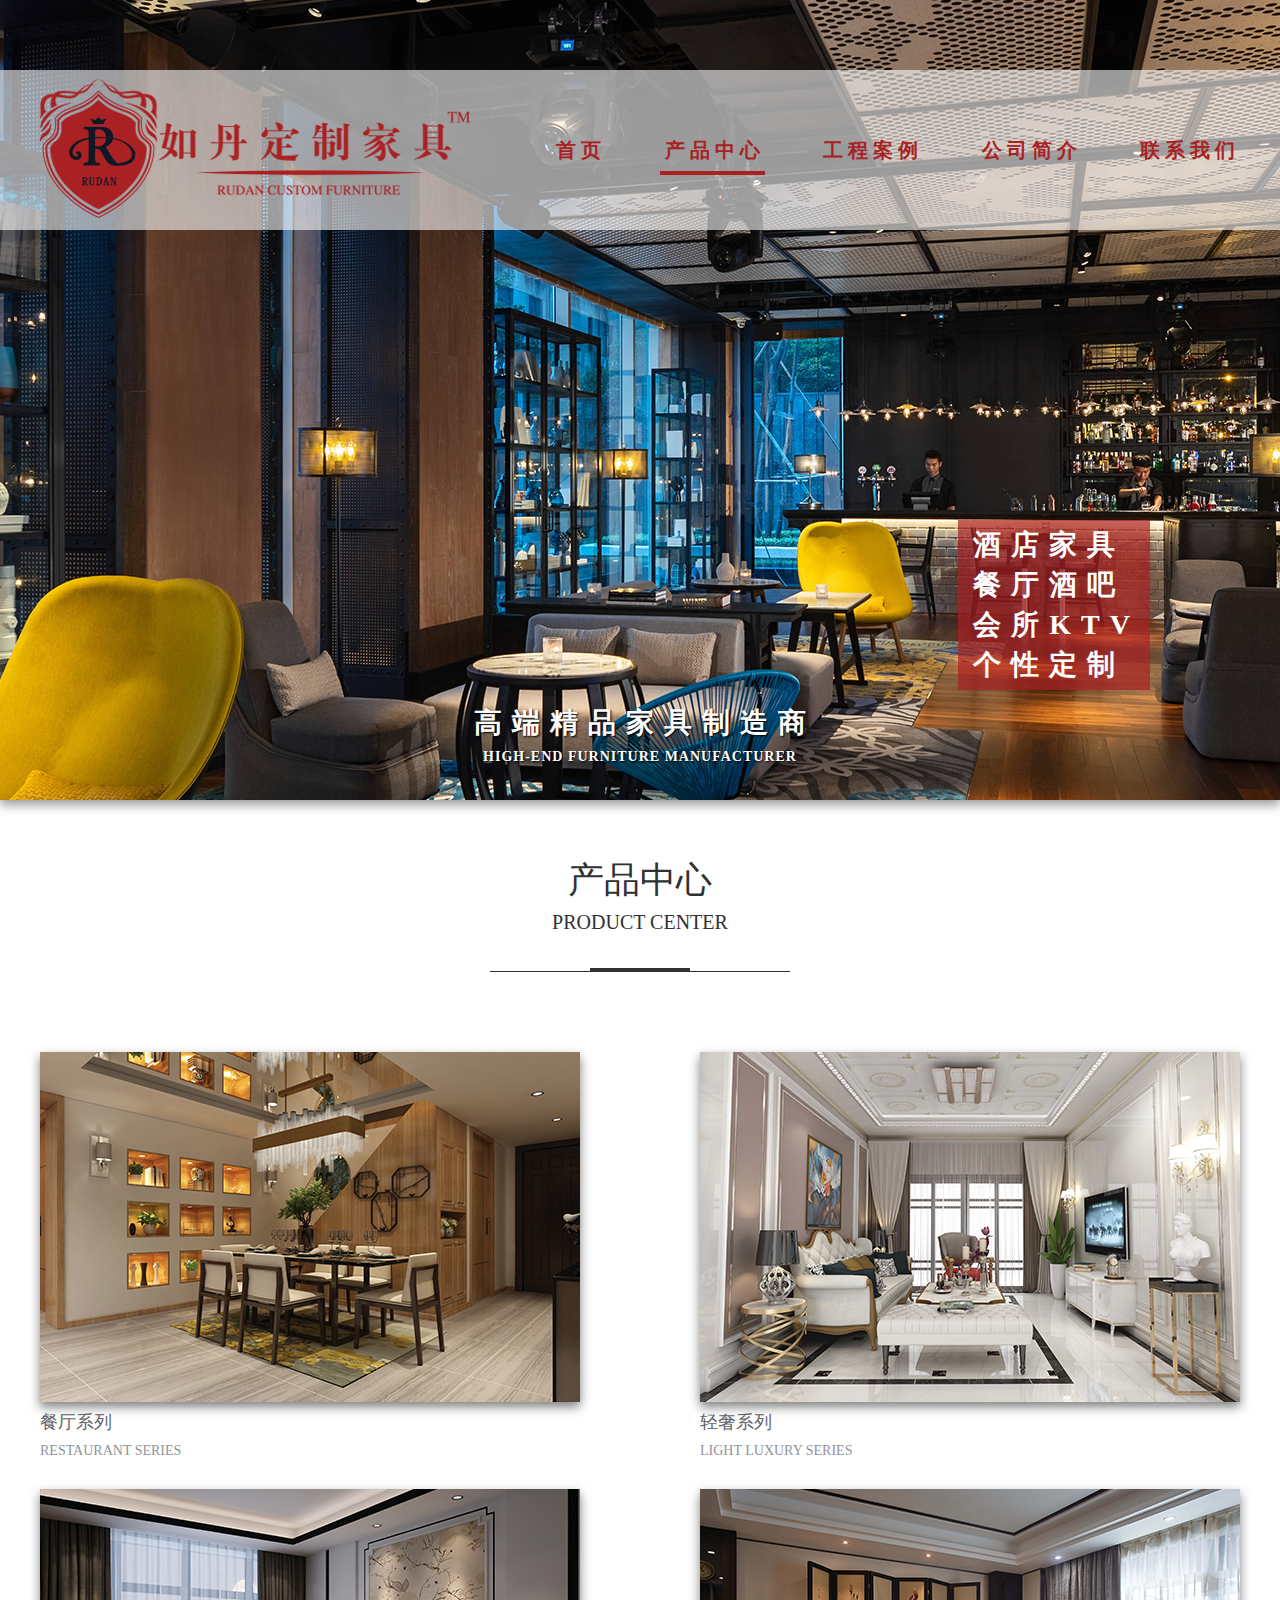
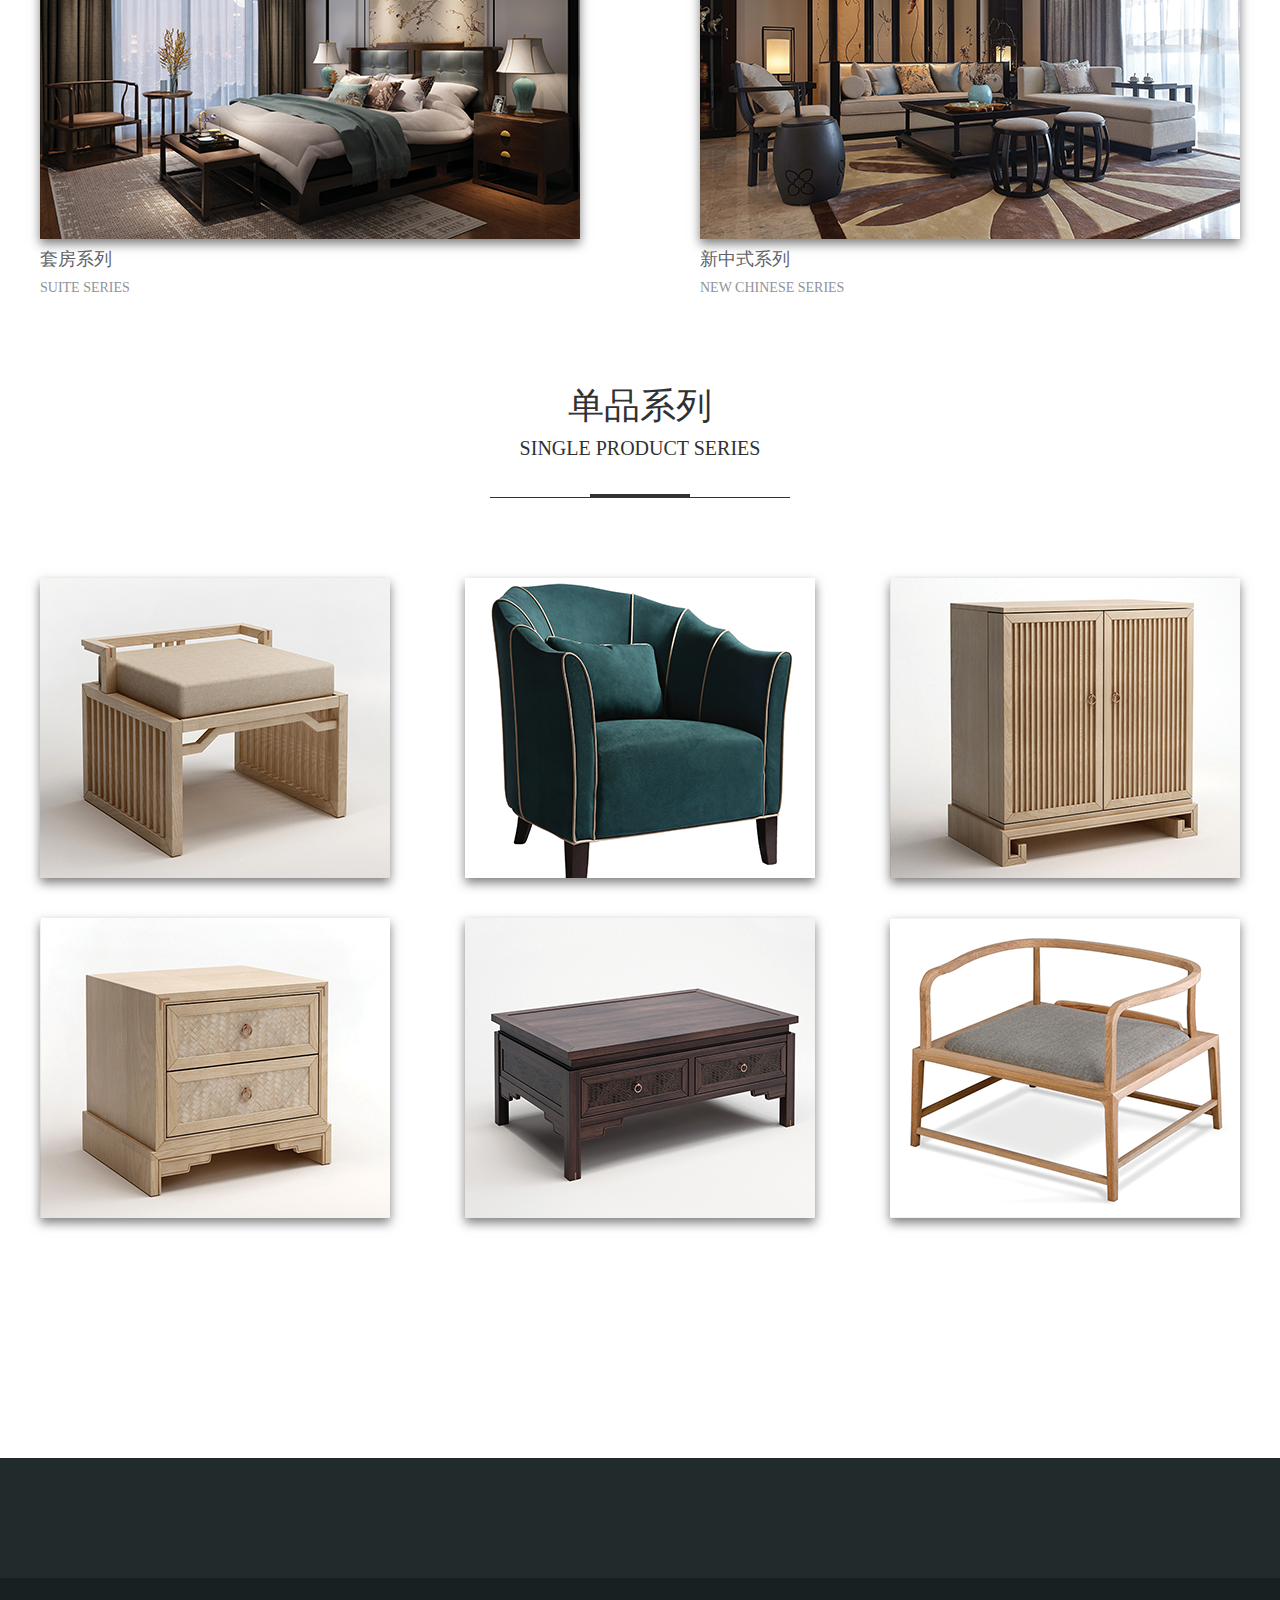
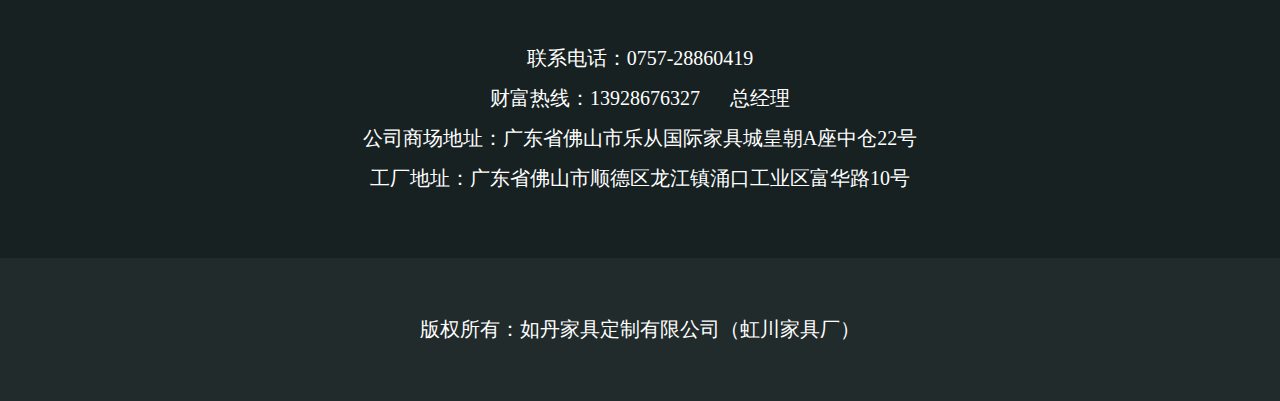
<file: prod.html>
<!DOCTYPE html>
<html lang="en">
<head>
  <meta charset="UTF-8">
  <title>如丹家具 - 产品中心</title>
  <link rel="stylesheet" href="./css/normalize.min.css">
  <link rel="stylesheet" href="./css/iconfont.css">
  <link rel="stylesheet" href="./css/index.css">
</head>
<body>
  <header>
    <div class="banner background" style="background-image: url('./imgs/prod-banner.png');">
      <nav>
        <div class="container nav-wrapper">
          <div class="logo"><img class="img" src="./imgs/logo.png" alt="logo"></div>
          <ul class="nav-list">
            <li class="nav-item"><a href="./index.html">首页</a></li>
            <li class="nav-item active"><a href="./prod.html">产品中心</a></li>
            <li class="nav-item"><a href="./case.html">工程案例</a></li>
            <li class="nav-item"><a href="./intro.html">公司简介</a></li>
            <li class="nav-item"><a href="./contact.html">联系我们</a></li>
          </ul>
        </div>
      </nav>
      <div class="container banner-warpper">
        <div class="banner-tags">
          <div class="banner-tag">酒店家具</div>
          <div class="banner-tag">餐厅酒吧</div>
          <div class="banner-tag">会所KTV</div>
          <div class="banner-tag">个性定制</div>
        </div>
        <div class="banner-title">
          <div class="zh">高端精品家具制造商</div>
          <div class="en">HIGH-END FURNITURE MANUFACTURER</div>
        </div>
      </div>
    </div>
  </header>
  <main>
    <div class="home-case">
      <div class="container">
        <div class="home-title">
          <div class="zh">产品中心</div>
          <div class="en">PRODUCT CENTER</div>
        </div>
        <div class="home-case-list clearfix">
          <div class="home-case-item">
            <div class="home-case-img"><img src="./imgs/series-01.png" alt="空间案例" class="img"></div>
            <div class="home-case-title ellipsis">餐厅系列</div>
            <div class="home-case-intro ellipsis-2">RESTAURANT SERIES</div>
          </div>
          <div class="home-case-item">
            <div class="home-case-img"><img src="./imgs/series-02.png" alt="空间案例" class="img"></div>
            <div class="home-case-title ellipsis">轻奢系列</div>
            <div class="home-case-intro ellipsis-2">LIGHT LUXURY SERIES</div>
          </div>
          <div class="home-case-item">
            <div class="home-case-img"><img src="./imgs/series-03.png" alt="空间案例" class="img"></div>
            <div class="home-case-title ellipsis">套房系列</div>
            <div class="home-case-intro ellipsis-2">SUITE SERIES</div>
          </div>
          <div class="home-case-item">
            <div class="home-case-img"><img src="./imgs/series-04.png" alt="空间案例" class="img"></div>
            <div class="home-case-title ellipsis">新中式系列</div>
            <div class="home-case-intro ellipsis-2">NEW CHINESE SERIES</div>
          </div>
        </div>
      </div>
    </div>
    <div class="prod-list-wrapper">
      <div class="container">
        <div class="home-title">
          <div class="zh">单品系列</div>
          <div class="en">SINGLE PRODUCT SERIES</div>
        </div>
        <div class="prod-list clearfix">
          <div class="prod-item">
            <div class="prod-img"><img class="img" src="./imgs/prod-01.png"></div>
          </div>
          <div class="prod-item">
            <div class="prod-img"><img class="img" src="./imgs/prod-02.png"></div>
          </div>
          <div class="prod-item">
            <div class="prod-img"><img class="img" src="./imgs/prod-03.png"></div>
          </div>
          <div class="prod-item">
            <div class="prod-img"><img class="img" src="./imgs/prod-04.png"></div>
          </div>
          <div class="prod-item">
            <div class="prod-img"><img class="img" src="./imgs/prod-05.png"></div>
          </div>
          <div class="prod-item">
            <div class="prod-img"><img class="img" src="./imgs/prod-06.png"></div>
          </div>
        </div>
      </div>
    </div>
  </main>
  <footer>
    <div class="footer-list">
      <div class="container">
        <div class="footer-item">联系电话：0757-28860419</div>
        <div class="footer-item">财富热线：13928676327<span>总经理</span></div>
        <div class="footer-item">公司商场地址：广东省佛山市乐从国际家具城皇朝A座中仓22号</div>
        <div class="footer-item">工厂地址：广东省佛山市顺德区龙江镇涌口工业区富华路10号</div>
      </div>
    </div>
    <div class="container">
      <div class="copyright">版权所有：如丹家具定制有限公司（虹川家具厂）</div>
    </div>
  </footer>
</body>
</html>
</file>
<file: css/iconfont.css>
@font-face {font-family: "iconfont";
  src: url('iconfont.eot?t=1569325207855'); /* IE9 */
  src: url('iconfont.eot?t=1569325207855#iefix') format('embedded-opentype'), /* IE6-IE8 */
  url('[data-uri]') format('woff2'),
  url('iconfont.woff?t=1569325207855') format('woff'),
  url('iconfont.ttf?t=1569325207855') format('truetype'), /* chrome, firefox, opera, Safari, Android, iOS 4.2+ */
  url('iconfont.svg?t=1569325207855#iconfont') format('svg'); /* iOS 4.1- */
}

.iconfont {
  font-family: "iconfont" !important;
  font-size: 16px;
  font-style: normal;
  -webkit-font-smoothing: antialiased;
  -moz-osx-font-smoothing: grayscale;
}

.icon-hotel:before {
  content: "\e61b";
}

.icon-bangongshi:before {
  content: "\e618";
}

.icon-zhuangxiushangjia-:before {
  content: "\e603";
}

.icon-guizichuangtougui:before {
  content: "\e61c";
}

.icon-shafa:before {
  content: "\e61d";
}

.icon-gongcheng-:before {
  content: "\e736";
}

.icon-geren:before {
  content: "\e61e";
}

.icon-shenghuoyongpin-:before {
  content: "\e789";
}
</file>
<file: css/index.css>
/* A92123 */

/* 通用 */
  * {
    -webkit-box-sizing: border-box;
    -moz-box-sizing: border-box;
    box-sizing: border-box;
  }
  html {
    color: #303133;
    font-size: 14px;
    min-width: 1240px;
  }
  a {
    text-decoration: none;
    color: #303133;
  }
  ul, ol {
    margin: 0;
    padding: 0;
  }
  li {
    list-style: none;
  }
  nav {
    z-index: 9;
    position: absolute;
    top: 70px;
    left: 0;
    width: 100%;
    height: 160px;
    background-color: rgba(255, 255, 255, .6);
  }
  footer {
    background-color: #212b2c;
    padding-top: 120px;
  }
  .clearfix::after {
    display: block;
    clear: both;
    content: '';
  }
  .container {
    position: relative;
    width: 1240px;
    margin: 0 auto;
    padding-left: 20px;
    padding-right: 20px;
  }
  .background {
    background: no-repeat center center;
    -webkit-background-size: 100%;
    background-size: 100%;
  }
  .ellipsis {
    overflow: hidden;
    white-space: nowrap;
    text-overflow: ellipsis;
  }
  .ellipsis-2 {
    overflow:hidden; 
    text-overflow:ellipsis;
    display:-webkit-box; 
    -webkit-box-orient:vertical;
    -webkit-line-clamp:2;
  }
  .img {
    width: 100%;
    height: 100%;
  }

/* 头部 */
  .banner {
    position: relative;
    width: 100%;
    height: 800px;
    -webkit-background-size: cover;
    background-size: cover;
    box-shadow: 0 5px 10px rgba(0, 0, 0, .4);
  }
  .nav-wrapper {
    display: flex;
  }
  .logo {
    width: 430px;
    height: 100%;
  }
  .nav-list {
    flex: 1;
    text-align: right;
  }
  .nav-item {
    height: 160px;
    line-height: 160px;
    display: inline-block;
  }
  .nav-list > .active > a, .nav-item > a:hover {
    border-bottom: 4px solid #A92123;
  }
  .nav-item > a {
    font-weight: bold;
    font-size: 20px;
    margin-left: 50px;
    color: #A92123;
    padding-bottom: 10px;
    letter-spacing: 5px;
    padding-left: 5px;
  }
  .nav-item:first-child > a {
    margin-left: 0;
  }
  .banner-warpper {
    height: 100%;
  }
  .banner-tags {
    position: absolute;
    right: 110px;
    bottom: 110px;
    background-color: rgba(169, 33, 35, .7);
    padding: 5px 10px;
    color: #fff;
    font-weight: bold;
    letter-spacing: 10px;
    padding-left: 15px;
  }
  .banner-tag {
    font-size: 28px;
    height: 40px;
    line-height: 40px;
  }
  .banner-title {
    position: absolute;
    left: 0;
    bottom: 35px;
    width: 100%;
    text-align: center;
    color: #fff;
    font-weight: bold;
    text-shadow: 1px 1px 2px #000;
  }
  .banner-title .zh {
    font-size: 28px;
    letter-spacing: 10px;
    padding-left: 10px;
  }
  .banner-title .en {
    margin-top: 10px;
    letter-spacing: 1px;
  }

/* 底部 */
  .footer-list {
    padding: 60px 0;
    font-size: 20px;
    text-align: center;
    color: #fff;
    background-color: #172122;
  }
  .footer-item {
    line-height: 2;
  }
  .footer-item span {
    margin-left: 30px;
  }
  .copyright {
    padding: 60px 0;
    font-size: 20px;
    text-align: center;
    color: #fff;
  }

/* 首页 */
  .home-case {
    padding: 60px 0;
    background-color: #fff;
  }
  .home-title {
    position: relative;
    text-align: center;
    padding-bottom: 38px;
  }
  .home-title:before, .home-title:after {
    content: '';
    position: absolute;
    left: 50%;
    transform: translateX(-50%);
    bottom: 0;
    width: 300px;
    height: 1px;
    background-color: #303133;
  }
  .home-title:after {
    width: 100px;
    height: 4px;
  }
  .home-title .zh {
    font-size: 36px;
  }
  .home-title .en {
    margin-top: 10px;
    font-size: 20px;
  }
  .home-title-light {
    color: #fff;
  }
  .home-title-light:before, .home-title-light:after {
    background-color: #fff;
  }
  .home-case-list {
    margin-top: 80px;
  }
  .home-case-item {
    float: left;
    width: 540px;
    margin-right: 120px;
    margin-bottom: 30px;
  }
  .home-case-item:nth-child(2n) {
    margin-right: 0;
  }
  .home-case-img {
    box-shadow: 0 5px 10px rgba(0, 0, 0, .5);
    font-size: 0;
    margin-bottom: 10px;
  }
  .home-case-title {
    color: #606266;
    font-size: 18px;
    margin-bottom: 10px;
  }
  .home-case-intro {
    color: #909399;
  }
  .home-intro {
    padding: 60px 0;
    background-color: #C3C3C3;
    box-shadow: 0 5px 10px rgba(0, 0, 0, .4);
  }
  .home-intro-item {
    display: flex;
    margin-top: 40px;
    background-color: #343b45;
    box-shadow: 0 5px 10px rgba(0, 0, 0, .5);
  }
  .home-intro-img {
    height: 500px;
    box-shadow: 3px 0 5px rgba(0, 0, 0, .4);
  }
  .home-intro-desc {
    padding: 40px 20px;
    flex: 1;
    color: #909399;
  }
  .home-intro-title .zh {
    font-size: 32px;
    color: #fff;
  }
  .home-intro-content {
    margin-top: 40px;
    font-size: 16px;
    letter-spacing: 3px;
    line-height: 1.5;
  }
  .home-custom {
    margin-top: 80px;
    padding: 60px 0;
    background-color: #f1f5f6;
  }
  .home-custom-list {
    margin-top: 80px;
    overflow: hidden;
  }
  .home-custom-item {
    float: left;
    display: flex;
    width: 50%;
    margin-bottom: 100px;
    padding: 0 150px;
  }
  .home-custom-item .iconfont {
    font-size: 80px;
    margin-right: 30px;
  }
  .home-custom-info {
    flex: 1;
  }
  .home-custom-title {
    font-size: 20px;
  }
  .home-custom-intro {
    margin-top: 15px;
    color: #606266;
  }
  .home-prod {
    margin-top: 80px;
    padding: 60px 0;
    background-color: #212b2c;
  }
  .home-prod-list {
    margin-top: 40px;
    overflow: hidden;
  }
  .home-prod-item {
    position: relative;
    float: left;
    width: 50%;
    height: 460px;
  }
  .home-prod-item:nth-child(1) {
    background-color: #293535;
  }
  .home-prod-item:nth-child(2) {
    background-color: #202c2c;
  }
  .home-prod-item:nth-child(3) {
    background-color: #1d2728;
  }
  .home-prod-item:nth-child(4) {
    background-color: #172122;
  }
  .home-prod-info {
    position: absolute;
    top: 50%;
    left: 50%;
    transform: translate3d(-50%, -50%, 0);
    width: 460px;
    color: #fff;
  }
  .home-prod-title {
    font-size: 28px;
    margin-bottom: 30px;
  }
  .home-prod-title .iconfont {
    font-size: 56px;
    margin-right: 30px;
    vertical-align: top;
  }
  .home-prod-intro {
    padding-left: 86px;
    font-size: 18px;
    line-height: 1.5;
  }

/* 产品中心 */
  .prod-list {
    margin-top: 80px;
    padding-bottom: 200px;
    font-size: 0;
  }
  .prod-item {
    float: left;
    width: 350px;
    margin-right: 75px;
    margin-bottom: 40px;
    box-shadow: 0 5px 10px rgba(0, 0, 0, .5);
  }
  .prod-item:nth-child(3n) {
    margin-right: 0;
  }

/* 公司简介 */
  .intro-warpper {
    background-color: #fff;
    box-shadow: none;
  }
  .intro-content {
    padding-bottom: 200px;
  }
  .intro-content p {
    font-weight: bold;
    text-indent: 30px;
    line-height: 1.5;
  }

/* 联系我们 */
  .contact {
    padding: 80px 0;
  }
  #amap {
    margin-top: 80px;
    width: 100%;
    height: 730px;
    box-shadow: 0 5px 10px rgba(0, 0, 0, .5);
  }
</file>
